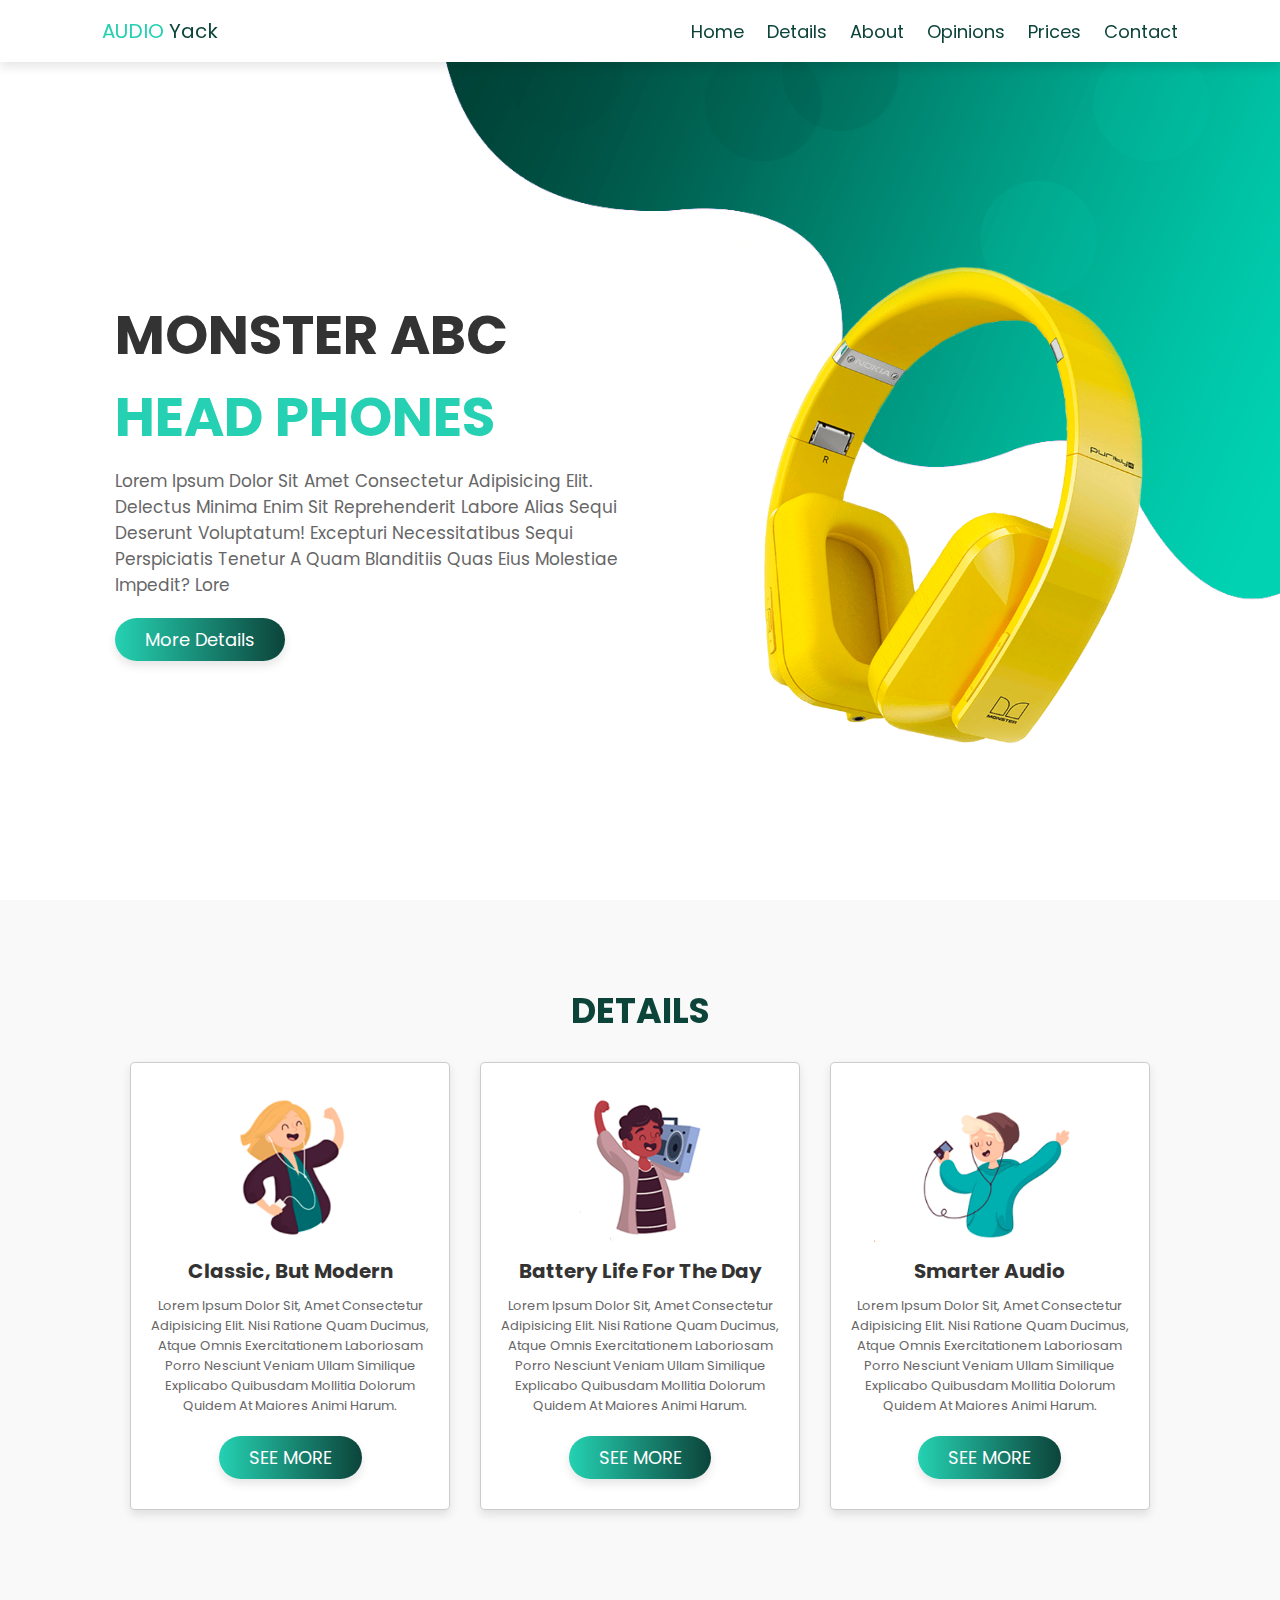
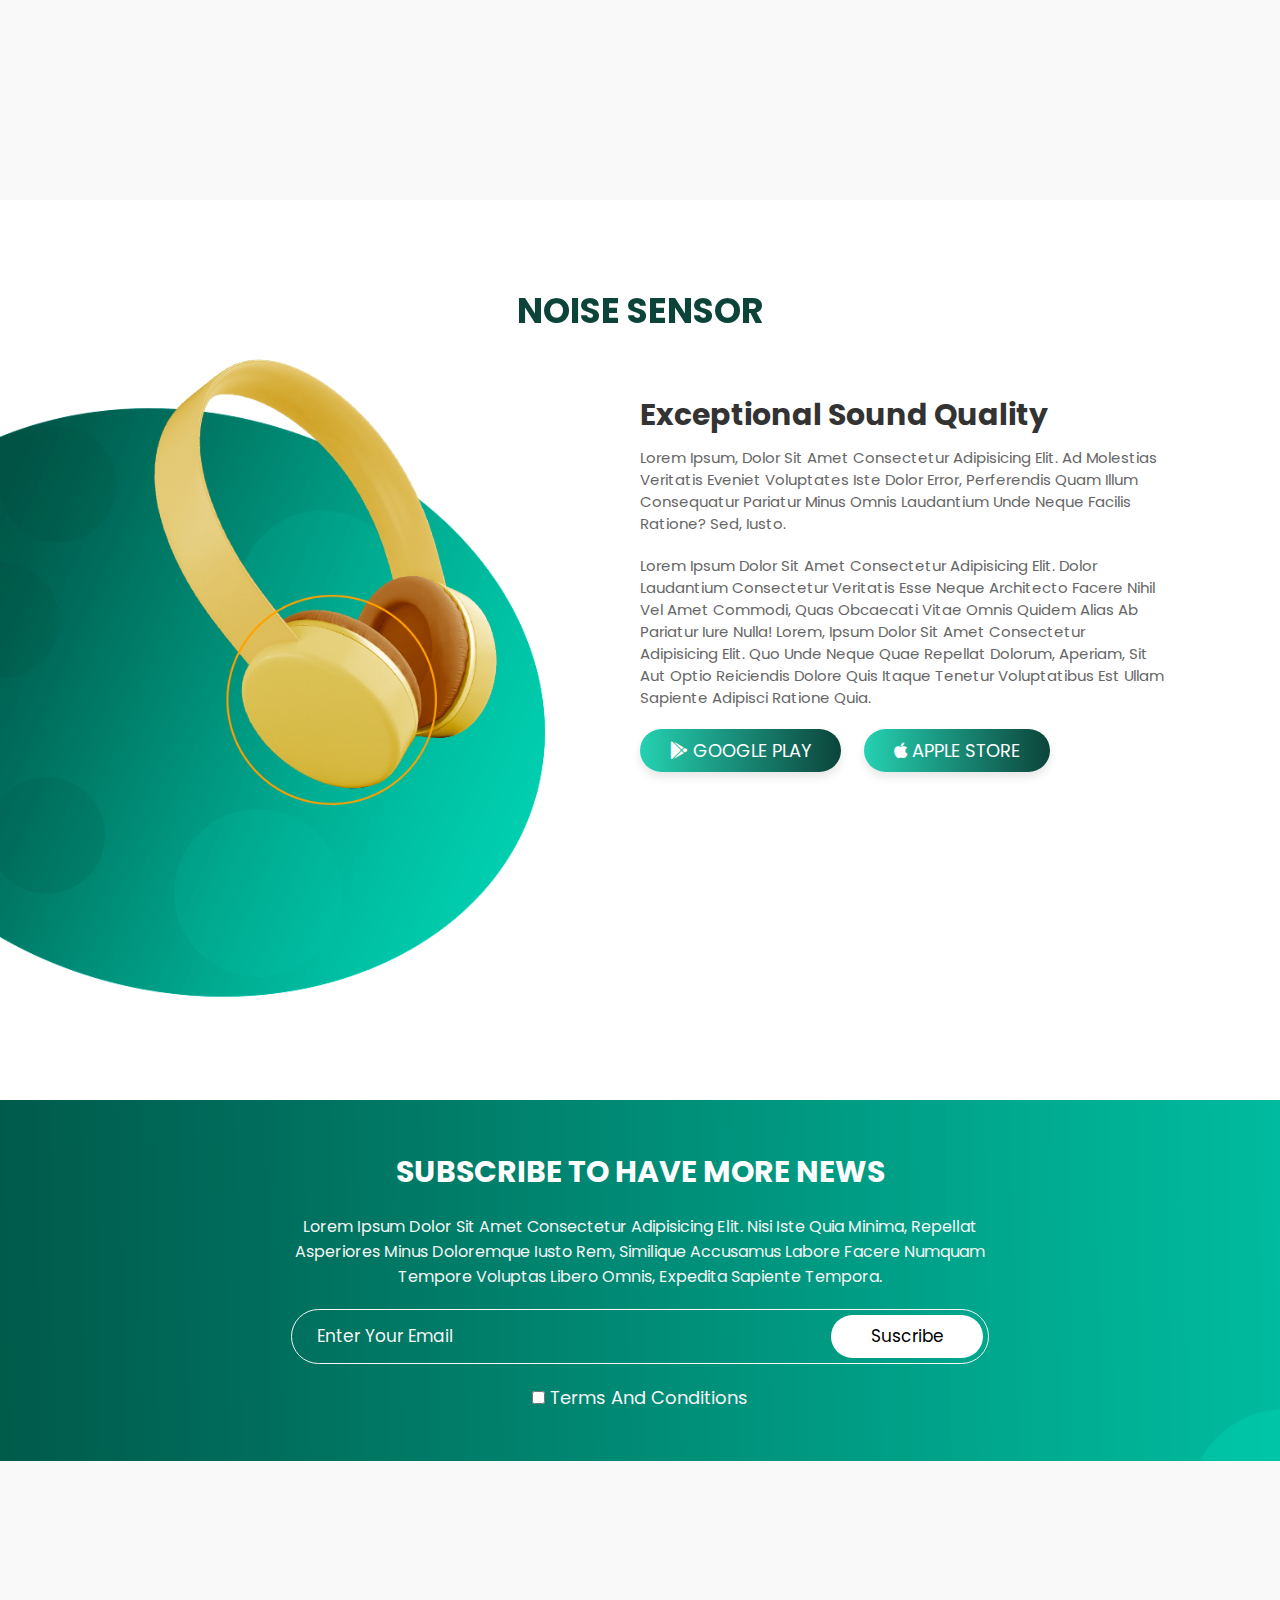
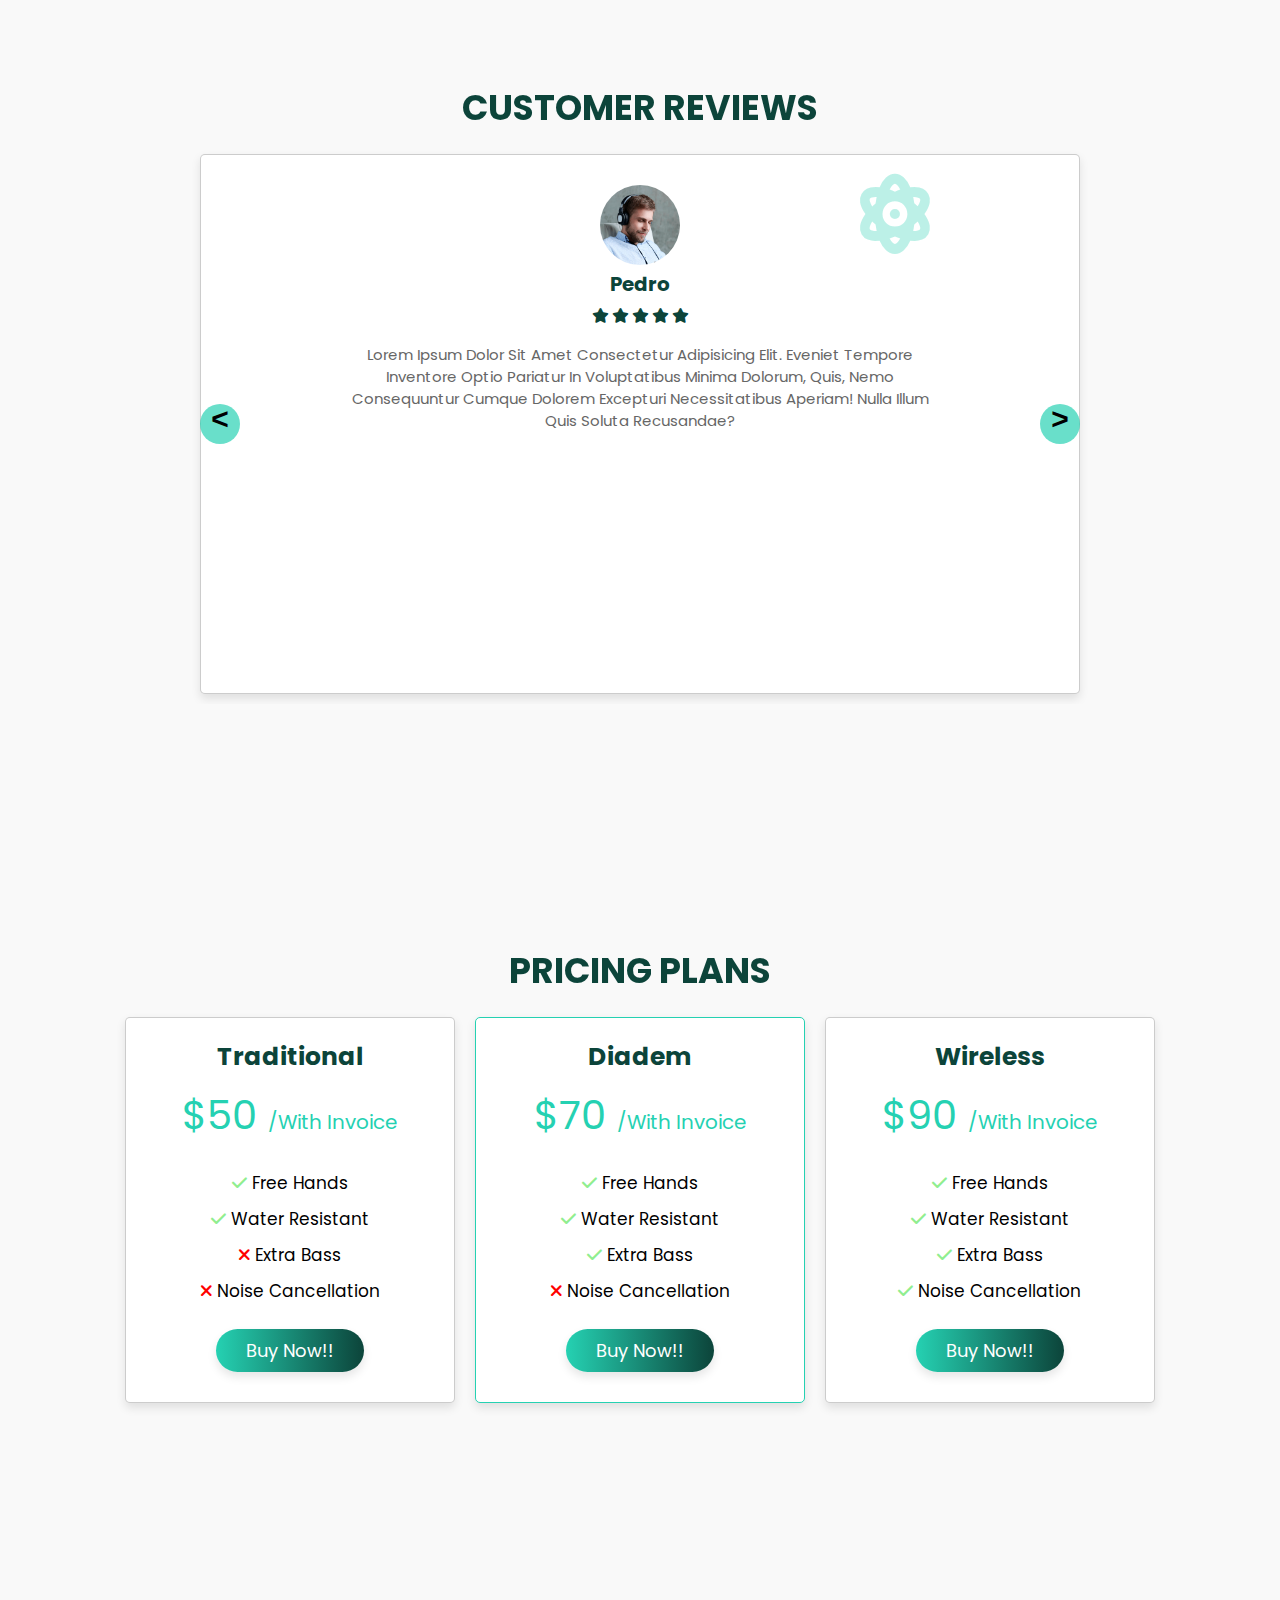
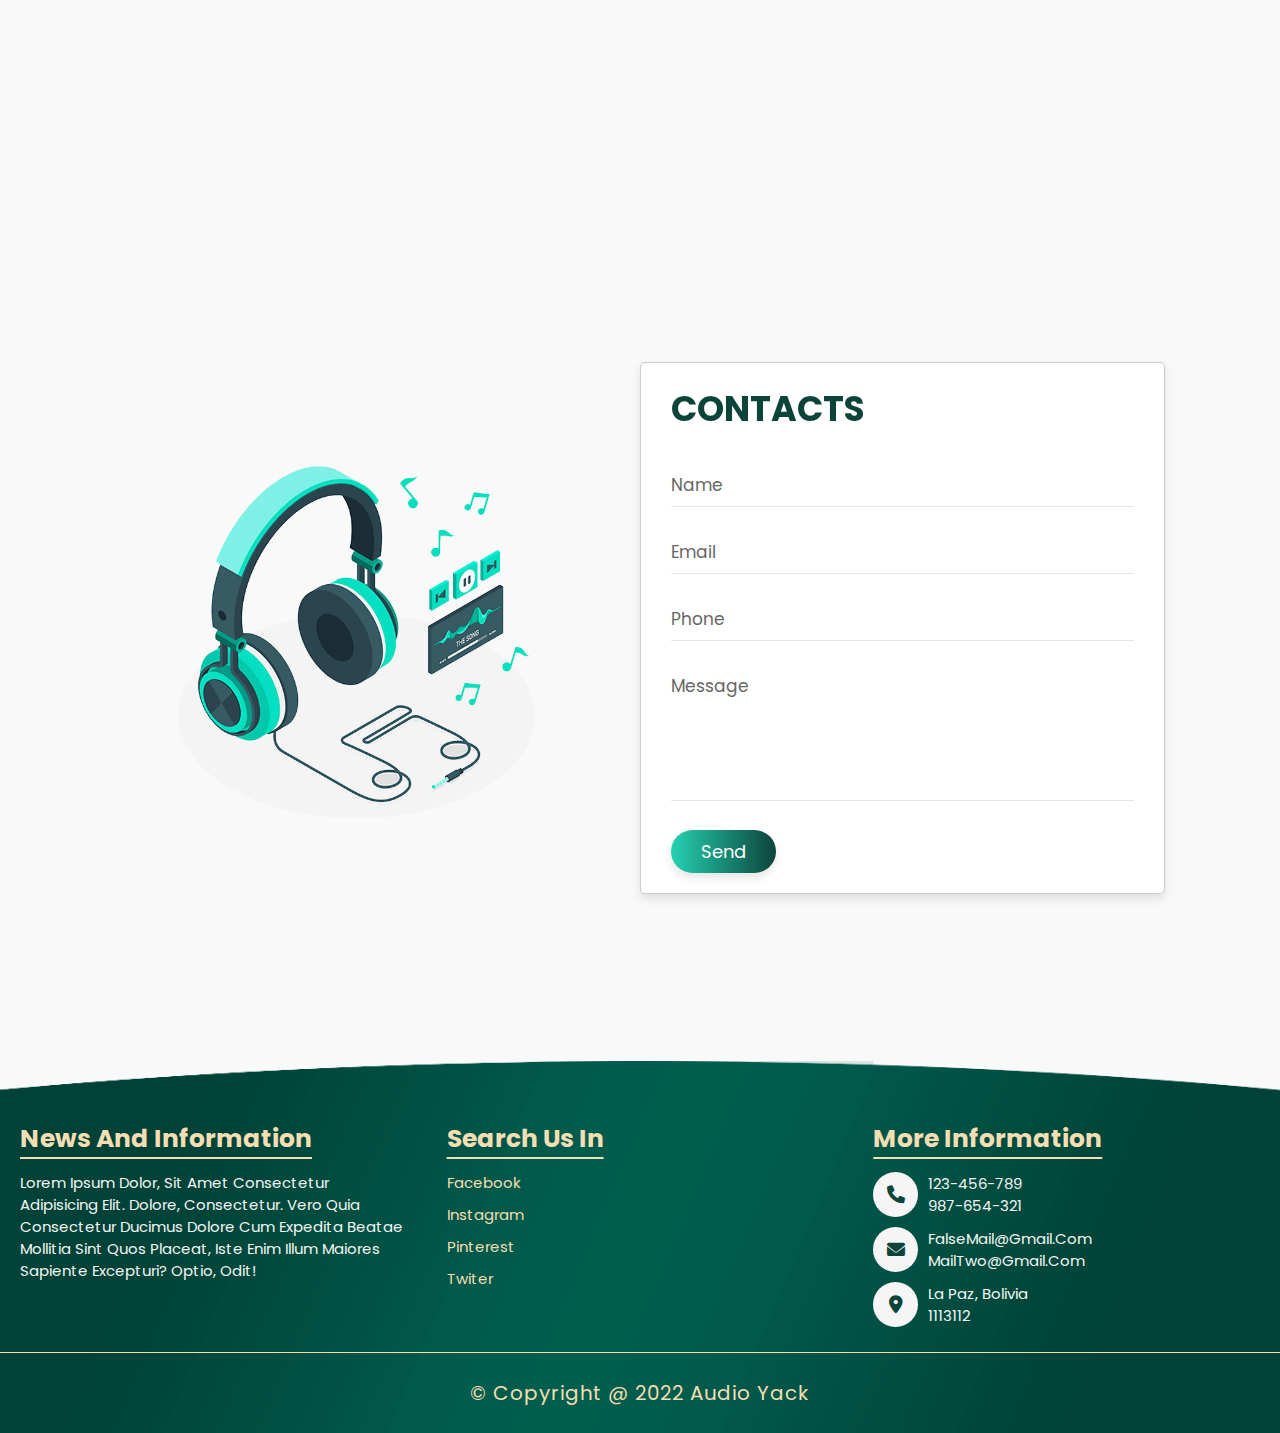
<file: index.html>
<!DOCTYPE html>
<html lang="en">

<head>
    <meta charset="UTF-8">
    <meta http-equiv="X-UA-Compatible" content="IE=edge">
    <meta name="viewport" content="width=device-width, initial-scale=1.0">
    <title>Audio Yack</title>
    <link rel="stylesheet" href="https://cdnjs.cloudflare.com/ajax/libs/font-awesome/6.0.0/css/all.min.css">
    <link rel="shortcut icon" href="/img/favicon.ico" type="image/x-icon">
    <link rel="stylesheet" href="index.css">
</head>

<body>
    <header>
        <a href="#" class="logo">
            <span>AUDIO </span>yack
        </a>
        <div id="toggle-menu" class="toggle-menu">
            <img id="img_menu" class="img_menu" src="./img/lista.png" alt="">
        </div>
        <div class="content_menu" id="content_menu">
            <nav class="navbar">
                <a href="#inicio">Home</a>
                <a href="#detalles">Details</a>
                <a href="#acerca_de">About</a>
                <a href="#opiniones">Opinions</a>
                <a href="#precios">Prices</a>
                <a href="#contactos">Contact</a>
            </nav>
        </div>
    </header>
    <main>
        <div class="cont__body">
            <section class="inicio" id="inicio">
                <div class="content">
                    <h3>MONSTER ABC <span>head phones</span></h3>
                    <p>Lorem ipsum dolor sit amet consectetur adipisicing elit. Delectus minima enim sit reprehenderit
                        labore
                        alias sequi deserunt voluptatum! Excepturi necessitatibus sequi perspiciatis tenetur a quam
                        blanditiis
                        quas eius molestiae impedit? lore</p>
                    <a href="#detalles" class="btn">More details</a>
                </div>
                <div class="image">
                    <img src="img/audifono.png" alt="">
                </div>
            </section>
            <section class="detalles" id="detalles">
                <h1 class="heading">DETAILS</h1>
                <div class="caja-contenedor">
                    <div class="caja">
                        <img src="/img/icono1.png" alt="">
                        <h3>Classic, but modern</h3>
                        <p>Lorem ipsum dolor sit, amet consectetur adipisicing elit. Nisi ratione quam ducimus, atque
                            omnis
                            exercitationem laboriosam porro nesciunt veniam ullam similique explicabo quibusdam mollitia
                            dolorum
                            quidem at maiores animi harum.</p>
                        <a href="#acerca_de" class="btn">SEE MORE</a>
                    </div>
                    <div class="caja">
                        <img src="/img/icono2.png" alt="">
                        <h3>Battery life for the day</h3>
                        <p>Lorem ipsum dolor sit, amet consectetur adipisicing elit. Nisi ratione quam ducimus, atque
                            omnis
                            exercitationem laboriosam porro nesciunt veniam ullam similique explicabo quibusdam mollitia
                            dolorum
                            quidem at maiores animi harum.</p>
                        <a href="#acerca_de" class="btn">SEE MORE</a>
                    </div>
                    <div class="caja">
                        <img src="/img/icono3.png" alt="">
                        <h3>Smarter audio</h3>
                        <p>Lorem ipsum dolor sit, amet consectetur adipisicing elit. Nisi ratione quam ducimus, atque
                            omnis
                            exercitationem laboriosam porro nesciunt veniam ullam similique explicabo quibusdam mollitia
                            dolorum
                            quidem at maiores animi harum.</p>
                        <a href="#acerca_de" class="btn">SEE MORE</a>
                    </div>
                </div>
            </section>
            <section class="acerca_de" id="acerca_de">
                <h1 class="heading">Noise Sensor</h1>
                <div class="columna">
                    <div class="image">
                        <img src="/img/auriculares_2.png" alt="">
                    </div>
                    <div class="content">
                        <h3>Exceptional sound quality</h3>
                        <p>Lorem ipsum, dolor sit amet consectetur adipisicing elit. Ad molestias veritatis eveniet
                            voluptates
                            iste dolor error, perferendis quam illum consequatur pariatur minus omnis laudantium unde
                            neque
                            facilis ratione? Sed, iusto.</p>
                        <p>Lorem ipsum dolor sit amet consectetur adipisicing elit. Dolor laudantium consectetur
                            veritatis
                            esse
                            neque architecto facere nihil vel amet commodi, quas obcaecati vitae omnis quidem alias ab
                            pariatur
                            iure nulla! Lorem, ipsum dolor sit amet consectetur adipisicing elit. Quo unde neque quae
                            repellat
                            dolorum, aperiam, sit aut optio reiciendis dolore quis itaque tenetur voluptatibus est ullam
                            sapiente adipisci ratione quia.</p>
                        <div class="bottons">
                            <a href="#acerca_de" class="btn"><i class="fa-brands fa-google-play"></i> GOOGLE PLAY</a>
                            <a href="#acerca_de" class="btn"><i class="fa-brands fa-apple"></i> APPLE STORE</a>
                        </div>
                    </div>
                </div>
            </section>
            <div class="suscribete">
                <h3>SUBSCRIBE TO HAVE MORE NEWS</h3>
                <p>Lorem ipsum dolor sit amet consectetur adipisicing elit. Nisi iste quia minima, repellat asperiores
                    minus
                    doloremque iusto rem, similique accusamus labore facere numquam tempore voluptas libero omnis,
                    expedita
                    sapiente tempora.</p>
                <form action="" id="formI">
                    <input type="email" placeholder="enter your email">
                    <input type="submit" id="suscribe" value="suscribe">
                </form>
                <label>
                    <input type="checkbox" id="activador">
                    Terms and Conditions
                </label>
            </div>
            <section class="opiniones" id="opiniones">
                <h1 class="heading">Customer Reviews</h1>
                <div class="caja-contenedor">
                    <div class="container-slider">
                        <div class="slider" id="slider">
                            <div class="slider__section">
                                <div class="caja__slider">
                                    <div class="user">
                                        <i class="fa-solid fa-atom"></i>
                                        <img src="/img/user_1.png" alt="">
                                        <h3>Pedro</h3>
                                        <div class="stars">
                                            <i class="fa-solid fa-star"></i>
                                            <i class="fa-solid fa-star"></i>
                                            <i class="fa-solid fa-star"></i>
                                            <i class="fa-solid fa-star"></i>
                                            <i class="fa-solid fa-star"></i>
                                        </div>
                                        <div class="comentarios">
                                            Lorem ipsum dolor sit amet consectetur adipisicing elit. Eveniet tempore
                                            inventore
                                            optio
                                            pariatur in voluptatibus minima dolorum, quis, nemo consequuntur cumque
                                            dolorem
                                            excepturi
                                            necessitatibus aperiam! Nulla illum quis soluta recusandae?
                                        </div>
                                    </div>
                                </div>
                            </div>
                            <div class="slider__section">
                                <div class="caja__slider">
                                    <div class="user">
                                        <i class="fa-solid fa-atom"></i>
                                        <img src="/img/user_2.png" alt="">
                                        <h3>María</h3>
                                        <div class="stars">
                                            <i class="fa-solid fa-star"></i>
                                            <i class="far fa-star"></i>
                                            <i class="far fa-star"></i>
                                            <i class="far fa-star"></i>
                                            <i class="far fa-star"></i>
                                        </div>
                                        <div class="comentarios">
                                            Lorem ipsum dolor sit amet consectetur adipisicing elit. Eveniet tempore
                                            inventore
                                            optio
                                            pariatur in voluptatibus minima dolorum, quis, nemo consequuntur cumque
                                            dolorem
                                            excepturi
                                            necessitatibus aperiam! Nulla illum quis soluta recusandae?
                                        </div>
                                    </div>
                                </div>
                            </div>
                            <div class="slider__section">
                                <div class="caja__slider">
                                    <div class="user">
                                        <i class="fa-solid fa-atom"></i>
                                        <img src="/img/user_3.png" alt="">
                                        <h3>David</h3>
                                        <div class="stars">
                                            <i class="fa-solid fa-star"></i>
                                            <i class="fa-solid fa-star"></i>
                                            <i class="fa-solid fa-star"></i>
                                            <i class="far fa-star"></i>
                                            <i class="far fa-star"></i>
                                        </div>
                                        <div class="comentarios">
                                            Lorem ipsum dolor sit amet consectetur adipisicing elit. Eveniet tempore
                                            inventore
                                            optio
                                            pariatur in voluptatibus minima dolorum, quis, nemo consequuntur cumque
                                            dolorem
                                            excepturi
                                            necessitatibus aperiam! Nulla illum quis soluta recusandae?
                                        </div>
                                    </div>
                                </div>
                            </div>
                            <div class="slider__section">
                                <div class="caja__slider">
                                    <div class="user">
                                        <i class="fa-solid fa-atom"></i>
                                        <img src="/img/user_5.jpg" alt="">
                                        <h3>Melanie</h3>
                                        <div class="stars">
                                            <i class="fa-solid fa-star"></i>
                                            <i class="fa-solid fa-star"></i>
                                            <i class="fa-solid fa-star"></i>
                                            <i class="far fa-star"></i>
                                            <i class="far fa-star"></i>
                                        </div>
                                        <div class="comentarios">
                                            Lorem ipsum dolor sit amet consectetur adipisicing elit. Eveniet tempore
                                            inventore
                                            optio
                                            pariatur in voluptatibus minima dolorum, quis, nemo consequuntur cumque
                                            dolorem
                                            excepturi
                                            necessitatibus aperiam! Nulla illum quis soluta recusandae?
                                        </div>
                                    </div>
                                </div>
                            </div>
                            <div class="slider__section">
                                <div class="caja__slider">
                                    <div class="user">
                                        <i class="fa-solid fa-atom"></i>
                                        <img src="/img/user_4.jpg" alt="">
                                        <h3>Juan</h3>
                                        <div class="stars">
                                            <i class="fa-solid fa-star"></i>
                                            <i class="fa-solid fa-star"></i>
                                            <i class="fa-solid fa-star"></i>
                                            <i class="fa-solid fa-star"></i>
                                            <i class="far fa-star"></i>
                                        </div>
                                        <div class="comentarios">
                                            Lorem ipsum dolor sit amet consectetur adipisicing elit. Eveniet tempore
                                            inventore
                                            optio
                                            pariatur in voluptatibus minima dolorum, quis, nemo consequuntur cumque
                                            dolorem
                                            excepturi
                                            necessitatibus aperiam! Nulla illum quis soluta recusandae?
                                        </div>
                                    </div>
                                </div>
                            </div>
                            <div class="slider__section">
                                <div class="caja__slider">
                                    <div class="user">
                                        <i class="fa-solid fa-atom"></i>
                                        <img src="/img/user_6.jpg" alt="">
                                        <h3>Sylvia</h3>
                                        <div class="stars">
                                            <i class="fa-solid fa-star"></i>
                                            <i class="fa-solid fa-star"></i>
                                            <i class="fa-solid fa-star"></i>
                                            <i class="fa-solid fa-star"></i>
                                            <i class="fa-solid fa-star"></i>
                                        </div>
                                        <div class="comentarios">
                                            Lorem ipsum dolor sit amet consectetur adipisicing elit. Eveniet tempore
                                            inventore
                                            optio
                                            pariatur in voluptatibus minima dolorum, quis, nemo consequuntur cumque
                                            dolorem
                                            excepturi
                                            necessitatibus aperiam! Nulla illum quis soluta recusandae?
                                        </div>
                                    </div>
                                </div>
                            </div>
                        </div>
                        <div class="slider__btn slider__btn--right" id="btn--right">&#62</div>
                        <div class="slider__btn slider__btn--left" id="btn--left">&#60</div>
                    </div>
                </div>
            </section>
            <section class="precios" id="precios">
                <h1 class="heading">Pricing Plans</h1>
                <div class="caja-contenedor">
                    <div class="caja">
                        <h3 class="titulo">Traditional</h3>
                        <div class="tipos">$50 <span>/with invoice</span></div>
                        <ul>
                            <li><i class="fa-solid fa-check"></i> Free Hands</li>
                            <li><i class="fa-solid fa-check"></i> Water Resistant</li>
                            <li><i class="fas fa-times"></i> Extra bass</li>
                            <li><i class="fas fa-times"></i> Noise Cancellation</li>
                        </ul>
                        <a href="#" class="btn">Buy Now!!</a>
                    </div>
                    <div class="caja">
                        <h3 class="titulo">Diadem</h3>
                        <div class="tipos">$70 <span>/with invoice</span></div>
                        <ul>
                            <li><i class="fa-solid fa-check"></i> Free Hands</li>
                            <li><i class="fa-solid fa-check"></i> Water Resistant</li>
                            <li><i class="fa-solid fa-check"></i> Extra bass</li>
                            <li><i class="fas fa-times"></i> Noise Cancellation</li>
                        </ul>
                        <a href="#" class="btn">Buy Now!!</a>
                    </div>
                    <div class="caja">
                        <h3 class="titulo">wireless</h3>
                        <div class="tipos">$90 <span>/with invoice</span></div>
                        <ul>
                            <li><i class="fa-solid fa-check"></i> Free Hands</li>
                            <li><i class="fa-solid fa-check"></i> Water Resistant</li>
                            <li><i class="fa-solid fa-check"></i> Extra bass</li>
                            <li><i class="fa-solid fa-check"></i> Noise Cancellation</li>
                        </ul>
                        <a href="#" class="btn">Buy Now!!</a>
                    </div>
                </div>
            </section>
            <section class="contactos" id="contactos">
                <div class="image">
                    <img src="/img/form_img.png" alt="">
                </div>
                <form action="">
                    <h1 class="heading">Contacts</h1>
                    <div class="inputcaja">
                        <input type="text" required>
                        <label for="">Name</label>
                    </div>
                    <div class="inputcaja">
                        <input type="email" required>
                        <label for="">Email</label>
                    </div>
                    <div class="inputcaja">
                        <input type="tel" required>
                        <label for="">Phone</label>
                    </div>
                    <div class="inputcaja">
                        <textarea required name="" id="" cols="30" rows="10"></textarea>
                        <label for="">Message</label>
                    </div>
                    <input type="submit" class="btn" value="Send" id="btn_send">
                </form>
            </section>
            <div class="footer">
                <div class="caja-contenedor">
                    <div class="caja">
                        <h3>news and information</h3>
                        <p>Lorem ipsum dolor, sit amet consectetur adipisicing elit. Dolore, consectetur. Vero quia
                            consectetur
                            ducimus dolore cum expedita beatae mollitia sint quos placeat, iste enim illum maiores
                            sapiente
                            excepturi? Optio, odit!</p>
                    </div>
                    <div class="caja">
                        <h3>Search us in</h3>
                        <a href="#">Facebook</a>
                        <a href="#">Instagram</a>
                        <a href="#">Pinterest</a>
                        <a href="#">Twiter</a>
                    </div>
                    <div class="caja">
                        <h3>More information</h3>
                        <div class="info">
                            <i class="fas fa-phone"></i>
                            <p>123-456-789 <br>987-654-321</p>
                        </div>
                        <div class="info">
                            <i class="fas fa-envelope"></i>
                            <p>falseMail@gmail.com <br>mailTwo@gmail.com</p>
                        </div>
                        <div class="info">
                            <i class="fa-solid fa-location-dot"></i>
                            <p>La Paz, Bolivia <br>1113112</p>
                        </div>
                    </div>
                </div>
                <h1 class="creditos">
                    &copy copyright @ 2022 Audio Yack
                </h1>
            </div>
        </div>
    </main>
    <script src="/index.js"></script>
</body>

</html>
</file>
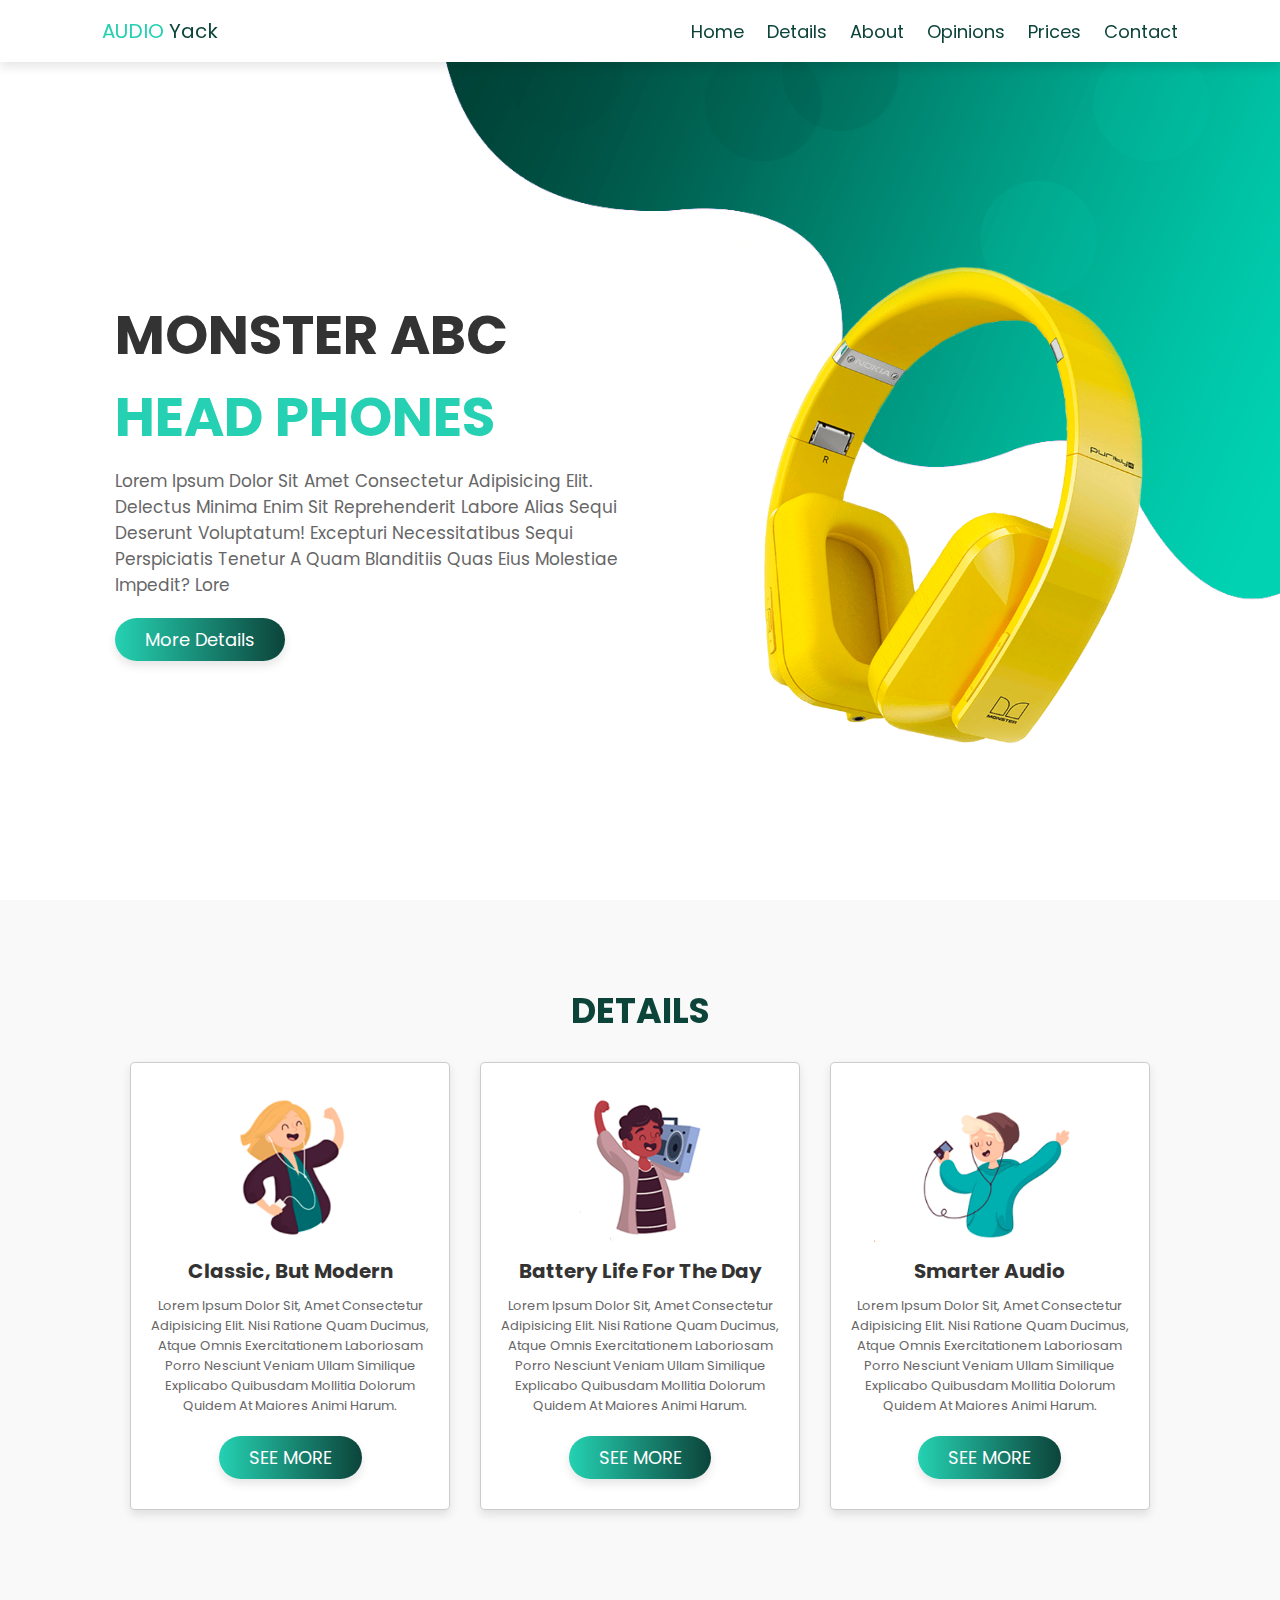
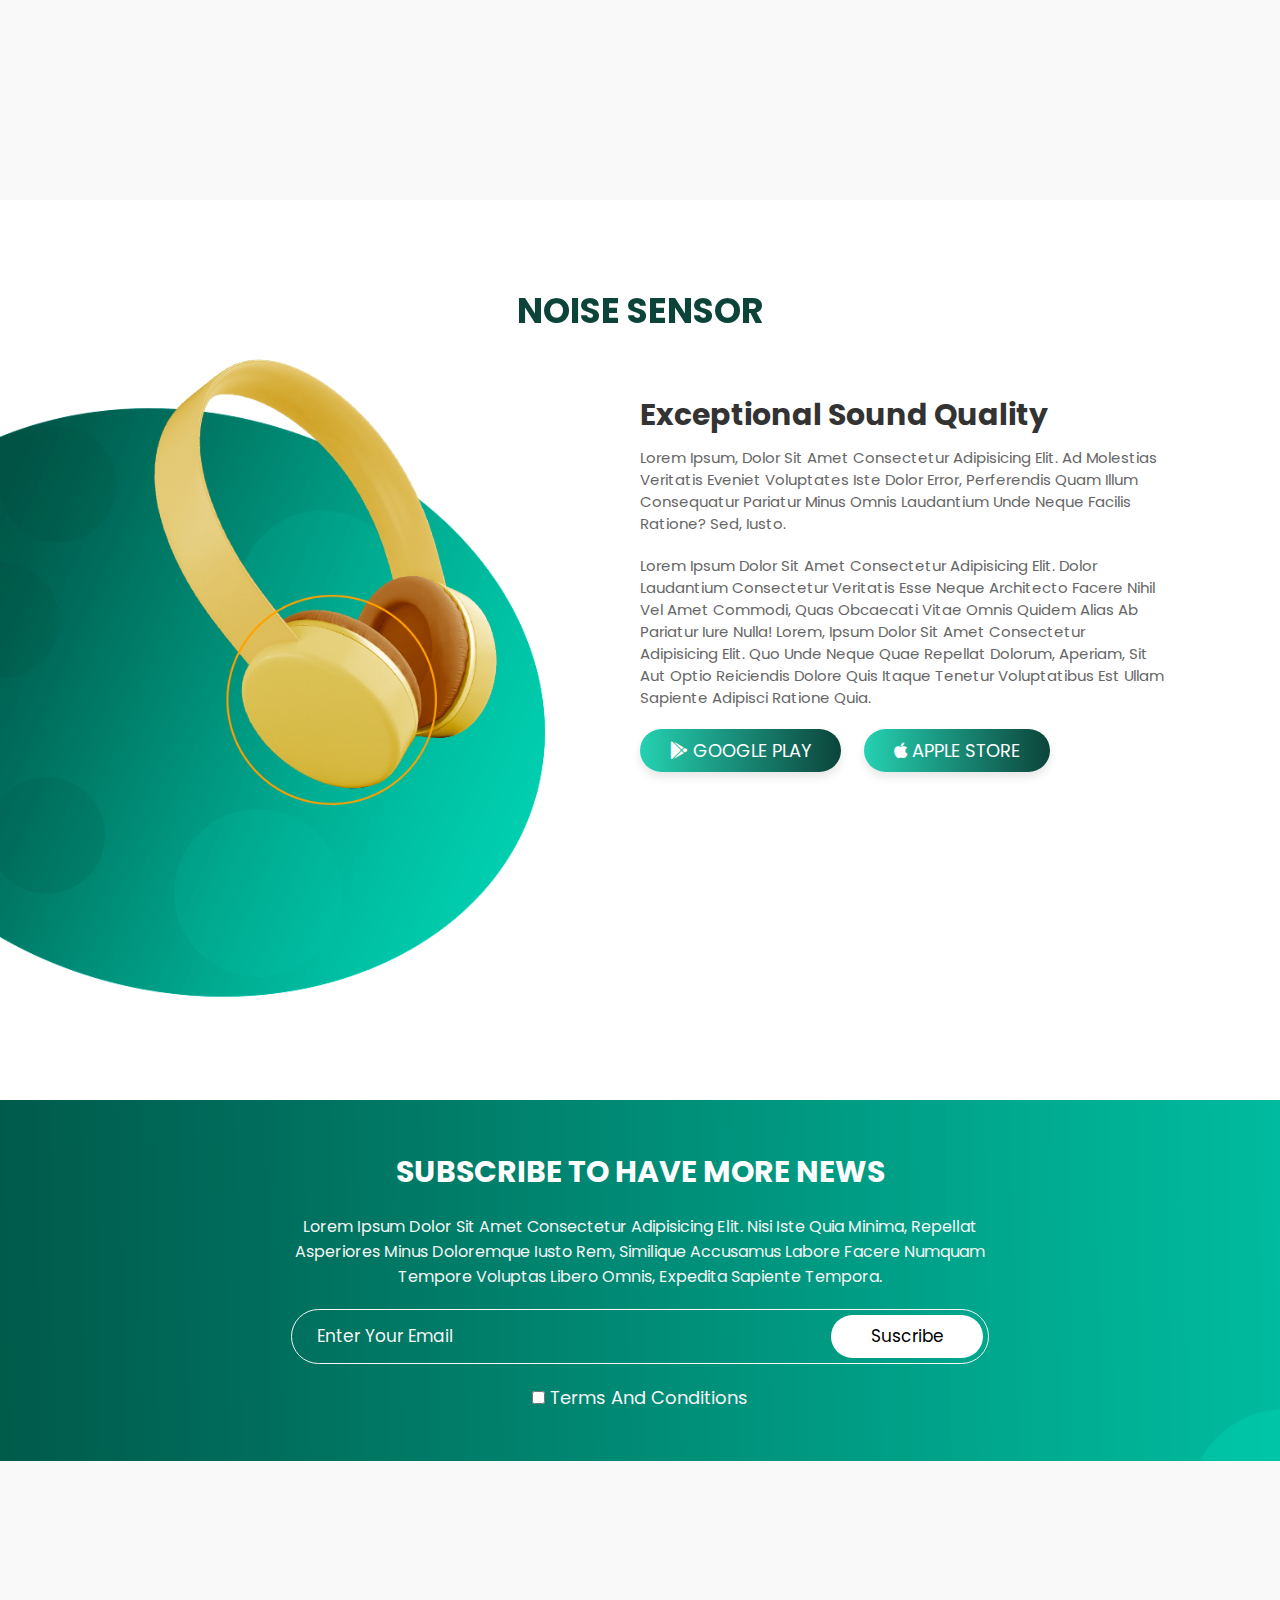
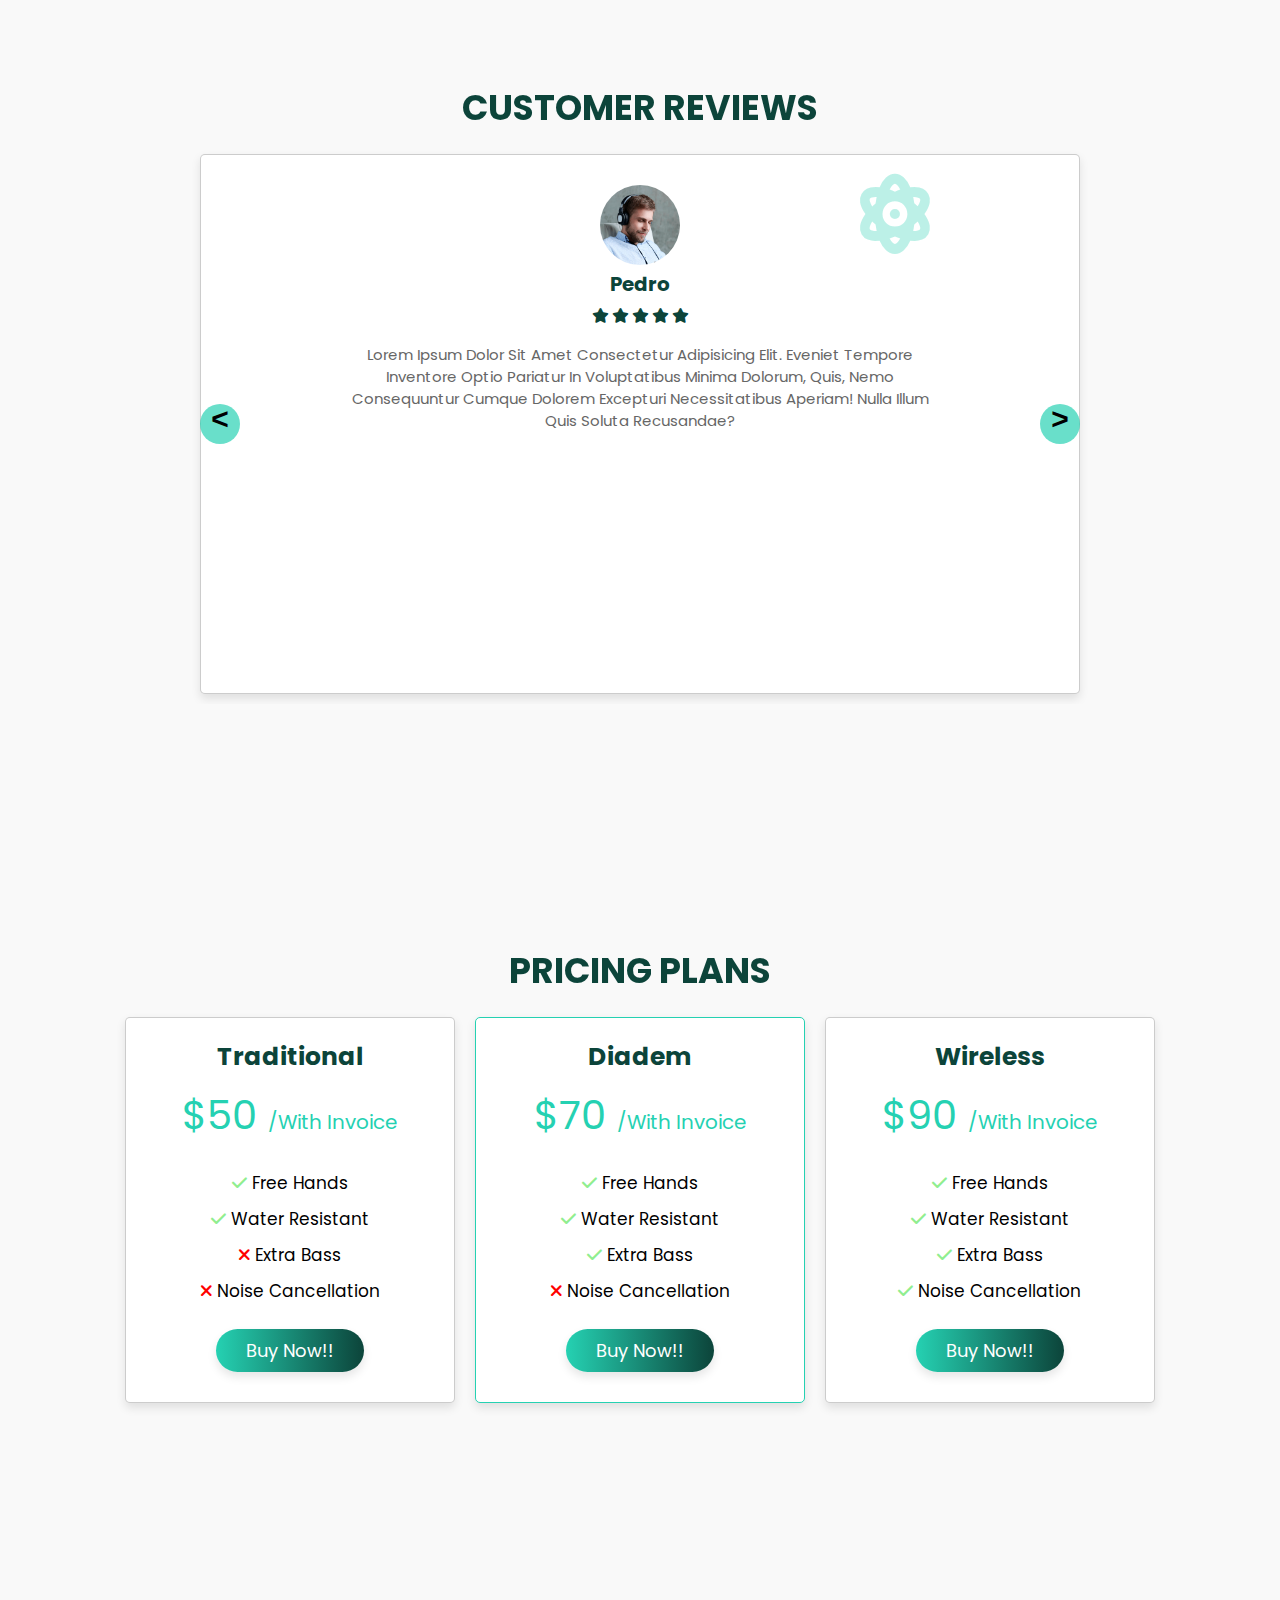
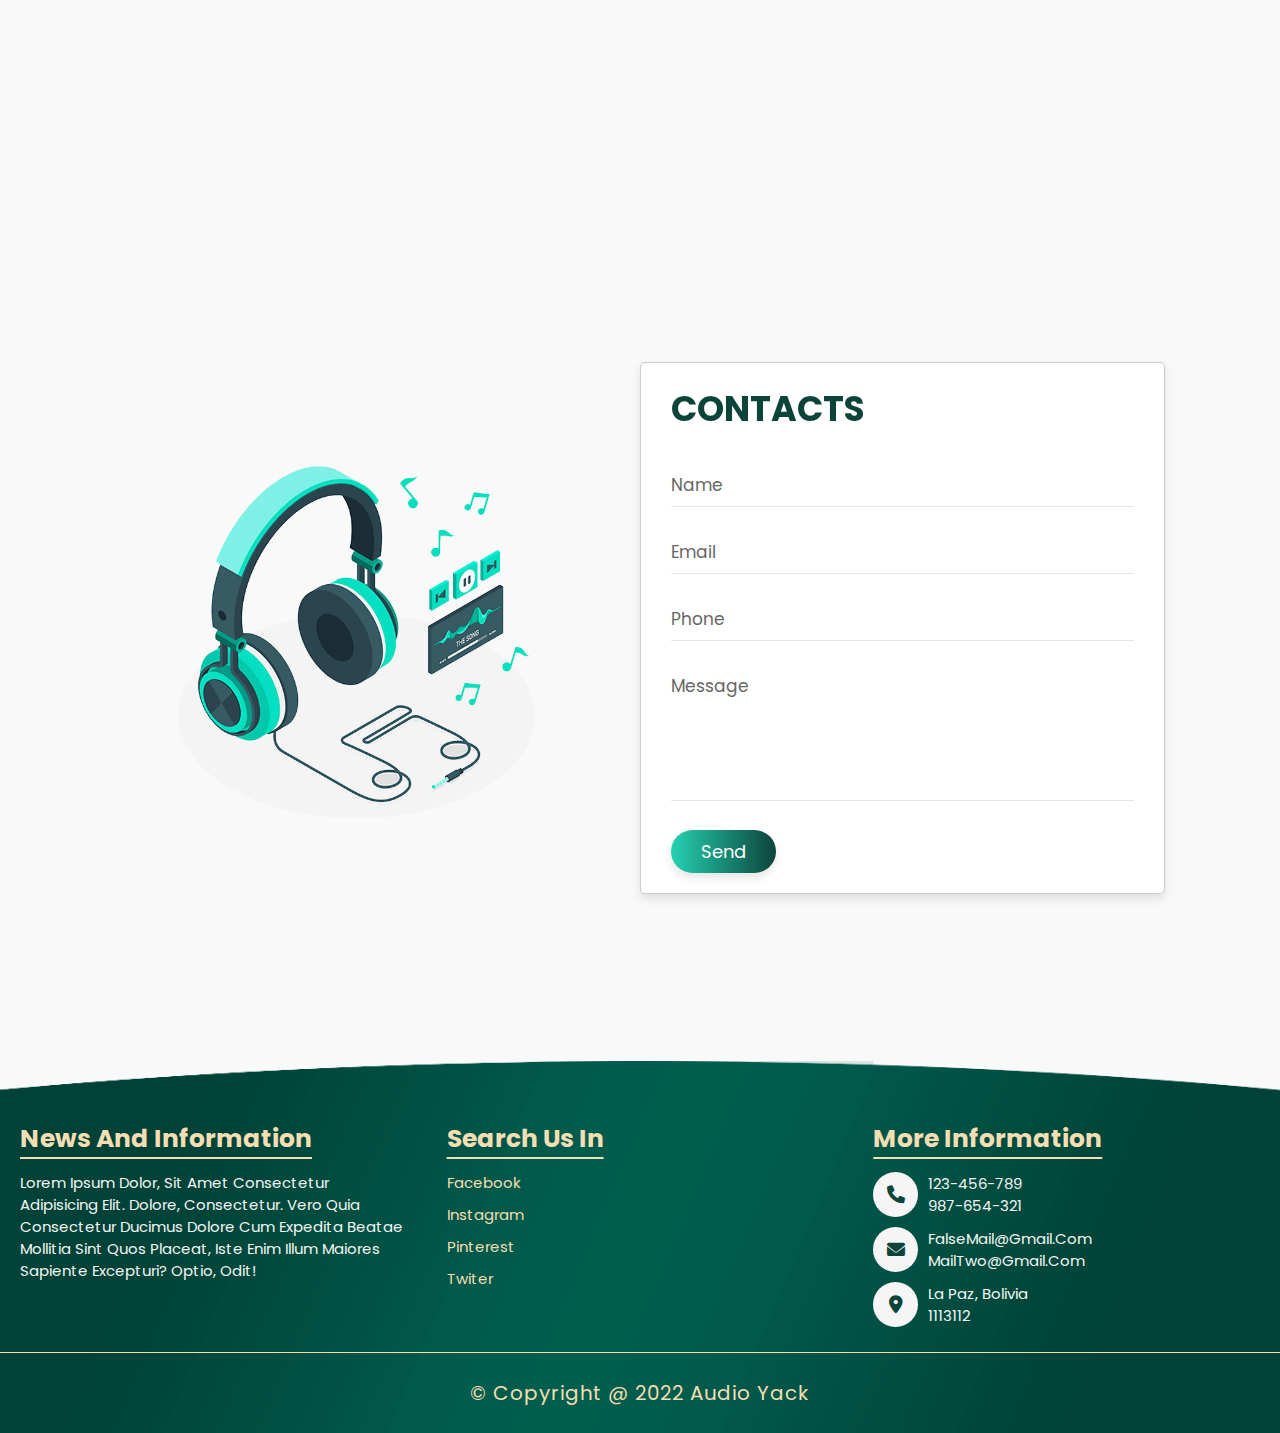
<file: docs/index.html>
<!DOCTYPE html>
<html lang="en">

<head>
    <meta charset="UTF-8">
    <meta http-equiv="X-UA-Compatible" content="IE=edge">
    <meta name="viewport" content="width=device-width, initial-scale=1.0">
    <title>Audio Yack</title>
    <link rel="stylesheet" href="https://cdnjs.cloudflare.com/ajax/libs/font-awesome/6.0.0/css/all.min.css">
    <link rel="shortcut icon" href="img/favicon.ico" type="image/x-icon">
    <link rel="stylesheet" href="index.css">
</head>

<body>
    <header>
        <a href="#" class="logo">
            <span>AUDIO </span>yack
        </a>
        <div id="toggle-menu" class="toggle-menu">
            <img id="img_menu" class="img_menu" src="img/lista.png" alt="">
        </div>
        <div class="content_menu" id="content_menu">
            <nav class="navbar">
                <a href="#inicio">Home</a>
                <a href="#detalles">Details</a>
                <a href="#acerca_de">About</a>
                <a href="#opiniones">Opinions</a>
                <a href="#precios">Prices</a>
                <a href="#contactos">Contact</a>
            </nav>
        </div>
    </header>
    <main>
        <div class="cont__body">
            <section class="inicio" id="inicio">
                <div class="content">
                    <h3>MONSTER ABC <span>head phones</span></h3>
                    <p>Lorem ipsum dolor sit amet consectetur adipisicing elit. Delectus minima enim sit reprehenderit
                        labore
                        alias sequi deserunt voluptatum! Excepturi necessitatibus sequi perspiciatis tenetur a quam
                        blanditiis
                        quas eius molestiae impedit? lore</p>
                    <a href="#detalles" class="btn">More details</a>
                </div>
                <div class="image">
                    <img src="img/audifono.png" alt="">
                </div>
            </section>
            <section class="detalles" id="detalles">
                <h1 class="heading">DETAILS</h1>
                <div class="caja-contenedor">
                    <div class="caja">
                        <img src="img/icono1.png" alt="">
                        <h3>Classic, but modern</h3>
                        <p>Lorem ipsum dolor sit, amet consectetur adipisicing elit. Nisi ratione quam ducimus, atque
                            omnis
                            exercitationem laboriosam porro nesciunt veniam ullam similique explicabo quibusdam mollitia
                            dolorum
                            quidem at maiores animi harum.</p>
                        <a href="#acerca_de" class="btn">SEE MORE</a>
                    </div>
                    <div class="caja">
                        <img src="img/icono2.png" alt="">
                        <h3>Battery life for the day</h3>
                        <p>Lorem ipsum dolor sit, amet consectetur adipisicing elit. Nisi ratione quam ducimus, atque
                            omnis
                            exercitationem laboriosam porro nesciunt veniam ullam similique explicabo quibusdam mollitia
                            dolorum
                            quidem at maiores animi harum.</p>
                        <a href="#acerca_de" class="btn">SEE MORE</a>
                    </div>
                    <div class="caja">
                        <img src="img/icono3.png" alt="">
                        <h3>Smarter audio</h3>
                        <p>Lorem ipsum dolor sit, amet consectetur adipisicing elit. Nisi ratione quam ducimus, atque
                            omnis
                            exercitationem laboriosam porro nesciunt veniam ullam similique explicabo quibusdam mollitia
                            dolorum
                            quidem at maiores animi harum.</p>
                        <a href="#acerca_de" class="btn">SEE MORE</a>
                    </div>
                </div>
            </section>
            <section class="acerca_de" id="acerca_de">
                <h1 class="heading">Noise Sensor</h1>
                <div class="columna">
                    <div class="image">
                        <img src="img/auriculares_2.png" alt="">
                    </div>
                    <div class="content">
                        <h3>Exceptional sound quality</h3>
                        <p>Lorem ipsum, dolor sit amet consectetur adipisicing elit. Ad molestias veritatis eveniet
                            voluptates
                            iste dolor error, perferendis quam illum consequatur pariatur minus omnis laudantium unde
                            neque
                            facilis ratione? Sed, iusto.</p>
                        <p>Lorem ipsum dolor sit amet consectetur adipisicing elit. Dolor laudantium consectetur
                            veritatis
                            esse
                            neque architecto facere nihil vel amet commodi, quas obcaecati vitae omnis quidem alias ab
                            pariatur
                            iure nulla! Lorem, ipsum dolor sit amet consectetur adipisicing elit. Quo unde neque quae
                            repellat
                            dolorum, aperiam, sit aut optio reiciendis dolore quis itaque tenetur voluptatibus est ullam
                            sapiente adipisci ratione quia.</p>
                        <div class="bottons">
                            <a href="#acerca_de" class="btn"><i class="fa-brands fa-google-play"></i> GOOGLE PLAY</a>
                            <a href="#acerca_de" class="btn"><i class="fa-brands fa-apple"></i> APPLE STORE</a>
                        </div>
                    </div>
                </div>
            </section>
            <div class="suscribete">
                <h3>SUBSCRIBE TO HAVE MORE NEWS</h3>
                <p>Lorem ipsum dolor sit amet consectetur adipisicing elit. Nisi iste quia minima, repellat asperiores
                    minus
                    doloremque iusto rem, similique accusamus labore facere numquam tempore voluptas libero omnis,
                    expedita
                    sapiente tempora.</p>
                <form action="" id="formI">
                    <input type="email" placeholder="enter your email">
                    <input type="submit" id="suscribe" value="suscribe">
                </form>
                <label>
                    <input type="checkbox" id="activador">
                    Terms and Conditions
                </label>
            </div>
            <section class="opiniones" id="opiniones">
                <h1 class="heading">Customer Reviews</h1>
                <div class="caja-contenedor">
                    <div class="container-slider">
                        <div class="slider" id="slider">
                            <div class="slider__section">
                                <div class="caja__slider">
                                    <div class="user">
                                        <i class="fa-solid fa-atom"></i>
                                        <img src="img/user_1.png" alt="">
                                        <h3>Pedro</h3>
                                        <div class="stars">
                                            <i class="fa-solid fa-star"></i>
                                            <i class="fa-solid fa-star"></i>
                                            <i class="fa-solid fa-star"></i>
                                            <i class="fa-solid fa-star"></i>
                                            <i class="fa-solid fa-star"></i>
                                        </div>
                                        <div class="comentarios">
                                            Lorem ipsum dolor sit amet consectetur adipisicing elit. Eveniet tempore
                                            inventore
                                            optio
                                            pariatur in voluptatibus minima dolorum, quis, nemo consequuntur cumque
                                            dolorem
                                            excepturi
                                            necessitatibus aperiam! Nulla illum quis soluta recusandae?
                                        </div>
                                    </div>
                                </div>
                            </div>
                            <div class="slider__section">
                                <div class="caja__slider">
                                    <div class="user">
                                        <i class="fa-solid fa-atom"></i>
                                        <img src="img/user_2.png" alt="">
                                        <h3>María</h3>
                                        <div class="stars">
                                            <i class="fa-solid fa-star"></i>
                                            <i class="far fa-star"></i>
                                            <i class="far fa-star"></i>
                                            <i class="far fa-star"></i>
                                            <i class="far fa-star"></i>
                                        </div>
                                        <div class="comentarios">
                                            Lorem ipsum dolor sit amet consectetur adipisicing elit. Eveniet tempore
                                            inventore
                                            optio
                                            pariatur in voluptatibus minima dolorum, quis, nemo consequuntur cumque
                                            dolorem
                                            excepturi
                                            necessitatibus aperiam! Nulla illum quis soluta recusandae?
                                        </div>
                                    </div>
                                </div>
                            </div>
                            <div class="slider__section">
                                <div class="caja__slider">
                                    <div class="user">
                                        <i class="fa-solid fa-atom"></i>
                                        <img src="img/user_3.png" alt="">
                                        <h3>David</h3>
                                        <div class="stars">
                                            <i class="fa-solid fa-star"></i>
                                            <i class="fa-solid fa-star"></i>
                                            <i class="fa-solid fa-star"></i>
                                            <i class="far fa-star"></i>
                                            <i class="far fa-star"></i>
                                        </div>
                                        <div class="comentarios">
                                            Lorem ipsum dolor sit amet consectetur adipisicing elit. Eveniet tempore
                                            inventore
                                            optio
                                            pariatur in voluptatibus minima dolorum, quis, nemo consequuntur cumque
                                            dolorem
                                            excepturi
                                            necessitatibus aperiam! Nulla illum quis soluta recusandae?
                                        </div>
                                    </div>
                                </div>
                            </div>
                            <div class="slider__section">
                                <div class="caja__slider">
                                    <div class="user">
                                        <i class="fa-solid fa-atom"></i>
                                        <img src="img/user_5.jpg" alt="">
                                        <h3>Melanie</h3>
                                        <div class="stars">
                                            <i class="fa-solid fa-star"></i>
                                            <i class="fa-solid fa-star"></i>
                                            <i class="fa-solid fa-star"></i>
                                            <i class="far fa-star"></i>
                                            <i class="far fa-star"></i>
                                        </div>
                                        <div class="comentarios">
                                            Lorem ipsum dolor sit amet consectetur adipisicing elit. Eveniet tempore
                                            inventore
                                            optio
                                            pariatur in voluptatibus minima dolorum, quis, nemo consequuntur cumque
                                            dolorem
                                            excepturi
                                            necessitatibus aperiam! Nulla illum quis soluta recusandae?
                                        </div>
                                    </div>
                                </div>
                            </div>
                            <div class="slider__section">
                                <div class="caja__slider">
                                    <div class="user">
                                        <i class="fa-solid fa-atom"></i>
                                        <img src="img/user_4.jpg" alt="">
                                        <h3>Juan</h3>
                                        <div class="stars">
                                            <i class="fa-solid fa-star"></i>
                                            <i class="fa-solid fa-star"></i>
                                            <i class="fa-solid fa-star"></i>
                                            <i class="fa-solid fa-star"></i>
                                            <i class="far fa-star"></i>
                                        </div>
                                        <div class="comentarios">
                                            Lorem ipsum dolor sit amet consectetur adipisicing elit. Eveniet tempore
                                            inventore
                                            optio
                                            pariatur in voluptatibus minima dolorum, quis, nemo consequuntur cumque
                                            dolorem
                                            excepturi
                                            necessitatibus aperiam! Nulla illum quis soluta recusandae?
                                        </div>
                                    </div>
                                </div>
                            </div>
                            <div class="slider__section">
                                <div class="caja__slider">
                                    <div class="user">
                                        <i class="fa-solid fa-atom"></i>
                                        <img src="img/user_6.jpg" alt="">
                                        <h3>Sylvia</h3>
                                        <div class="stars">
                                            <i class="fa-solid fa-star"></i>
                                            <i class="fa-solid fa-star"></i>
                                            <i class="fa-solid fa-star"></i>
                                            <i class="fa-solid fa-star"></i>
                                            <i class="fa-solid fa-star"></i>
                                        </div>
                                        <div class="comentarios">
                                            Lorem ipsum dolor sit amet consectetur adipisicing elit. Eveniet tempore
                                            inventore
                                            optio
                                            pariatur in voluptatibus minima dolorum, quis, nemo consequuntur cumque
                                            dolorem
                                            excepturi
                                            necessitatibus aperiam! Nulla illum quis soluta recusandae?
                                        </div>
                                    </div>
                                </div>
                            </div>
                        </div>
                        <div class="slider__btn slider__btn--right" id="btn--right">&#62</div>
                        <div class="slider__btn slider__btn--left" id="btn--left">&#60</div>
                    </div>
                </div>
            </section>
            <section class="precios" id="precios">
                <h1 class="heading">Pricing Plans</h1>
                <div class="caja-contenedor">
                    <div class="caja">
                        <h3 class="titulo">Traditional</h3>
                        <div class="tipos">$50 <span>/with invoice</span></div>
                        <ul>
                            <li><i class="fa-solid fa-check"></i> Free Hands</li>
                            <li><i class="fa-solid fa-check"></i> Water Resistant</li>
                            <li><i class="fas fa-times"></i> Extra bass</li>
                            <li><i class="fas fa-times"></i> Noise Cancellation</li>
                        </ul>
                        <a href="#" class="btn">Buy Now!!</a>
                    </div>
                    <div class="caja">
                        <h3 class="titulo">Diadem</h3>
                        <div class="tipos">$70 <span>/with invoice</span></div>
                        <ul>
                            <li><i class="fa-solid fa-check"></i> Free Hands</li>
                            <li><i class="fa-solid fa-check"></i> Water Resistant</li>
                            <li><i class="fa-solid fa-check"></i> Extra bass</li>
                            <li><i class="fas fa-times"></i> Noise Cancellation</li>
                        </ul>
                        <a href="#" class="btn">Buy Now!!</a>
                    </div>
                    <div class="caja">
                        <h3 class="titulo">wireless</h3>
                        <div class="tipos">$90 <span>/with invoice</span></div>
                        <ul>
                            <li><i class="fa-solid fa-check"></i> Free Hands</li>
                            <li><i class="fa-solid fa-check"></i> Water Resistant</li>
                            <li><i class="fa-solid fa-check"></i> Extra bass</li>
                            <li><i class="fa-solid fa-check"></i> Noise Cancellation</li>
                        </ul>
                        <a href="#" class="btn">Buy Now!!</a>
                    </div>
                </div>
            </section>
            <section class="contactos" id="contactos">
                <div class="image">
                    <img src="img/form_img.png" alt="">
                </div>
                <form action="">
                    <h1 class="heading">Contacts</h1>
                    <div class="inputcaja">
                        <input type="text" required>
                        <label for="">Name</label>
                    </div>
                    <div class="inputcaja">
                        <input type="email" required>
                        <label for="">Email</label>
                    </div>
                    <div class="inputcaja">
                        <input type="tel" required>
                        <label for="">Phone</label>
                    </div>
                    <div class="inputcaja">
                        <textarea required name="" id="" cols="30" rows="10"></textarea>
                        <label for="">Message</label>
                    </div>
                    <input type="submit" class="btn" value="Send" id="btn_send">
                </form>
            </section>
            <div class="footer">
                <div class="caja-contenedor">
                    <div class="caja">
                        <h3>news and information</h3>
                        <p>Lorem ipsum dolor, sit amet consectetur adipisicing elit. Dolore, consectetur. Vero quia
                            consectetur
                            ducimus dolore cum expedita beatae mollitia sint quos placeat, iste enim illum maiores
                            sapiente
                            excepturi? Optio, odit!</p>
                    </div>
                    <div class="caja">
                        <h3>Search us in</h3>
                        <a href="#">Facebook</a>
                        <a href="#">Instagram</a>
                        <a href="#">Pinterest</a>
                        <a href="#">Twiter</a>
                    </div>
                    <div class="caja">
                        <h3>More information</h3>
                        <div class="info">
                            <i class="fas fa-phone"></i>
                            <p>123-456-789 <br>987-654-321</p>
                        </div>
                        <div class="info">
                            <i class="fas fa-envelope"></i>
                            <p>falseMail@gmail.com <br>mailTwo@gmail.com</p>
                        </div>
                        <div class="info">
                            <i class="fa-solid fa-location-dot"></i>
                            <p>La Paz, Bolivia <br>1113112</p>
                        </div>
                    </div>
                </div>
                <h1 class="creditos">
                    &copy copyright @ 2022 Audio Yack
                </h1>
            </div>
        </div>
    </main>
    <script src="index.js"></script>
</body>

</html>
</file>
<file: index.css>
@import url('https://fonts.googleapis.com/css2?family=Poppins:wght@100;200;300;400;500&display=swap');

:root {
    --verde: #0c443a;
    --limon: #25d1b2;
    --degradado: linear-gradient(90deg, var(--limon), var(--verde));
}

* {
    font-family: 'Poppins', sans-serif;
    margin: 0;
    padding: 0;
    box-sizing: border-box;
    text-decoration: none;
    outline: none;
    border: none;
    text-transform: capitalize;
}

*::selection {
    background: var(--limon);
    color: #ffffff;
}

html {
    font-size: 62.4%;
    overflow-x: hidden;
}

body {
    background: #f9f9f9;
}

section {
    min-height: 100vh;
    padding: 0 9%;
    padding-top: 7.5rem;
    padding-bottom: 2rem;
}

.btn {
    display: inline-block;
    margin-top: 1rem;
    padding: .8rem 3rem;
    border-radius: 5rem;
    background: var(--degradado);
    font-size: 1.8rem;
    color: #ffffff;
    cursor: pointer;
    box-shadow: 0 .5rem 1rem rgba(0, 0, 0, .1);
    transition: all .3s linear;
}

.btn:hover {
    transform: scale(1.1);
}

.heading {
    text-align: center;
    background: var(--verde);
    color: transparent;
    -webkit-background-clip: text;
    background-clip: text;
    font-size: 3.5rem;
    text-transform: uppercase;
    padding: 1rem;
}

header {
    position: fixed;
    top: 0;
    left: 0;
    width: 100%;
    height: 62px;
    background-color: #ffffff;
    box-shadow: 0 .5rem 1rem rgba(0, 0, 0, .1);
    padding: 2rem 8%;
    display: flex;
    align-items: center;
    justify-content: space-between;
    z-index: 1000;
}

header .logo {
    font-size: 2rem;
    color: var(--verde);
}

header .logo span {
    color: var(--limon);
}

header .toggle-menu {
    display: none;
}

header .navbar a {
    font-size: 1.8rem;
    margin-left: 2rem;
    color: var(--verde);
}

header .navbar a:hover {
    color: var(--limon);
}

header input {
    display: none;
}

header label {
    font-size: 3rem;
    color: var(--verde);
    cursor: pointer;
    visibility: hidden;
    opacity: 0;
}

.inicio {
    display: flex;
    align-items: center;
    justify-content: center;
    background: url(/img/inicio_fondo.png) no-repeat;
    background-size: cover;
    background-position: center;
}

.inicio .image img {
    width: 40vw;
    animation: float 3s linear infinite;
}

@keyframes float {
    0%, 100% {
        transform: translateY(0rem);
    }

    50% {
        transform: translateY(-3.5rem);
    }
}

.inicio .content h3 {
    font-size: 5.5rem;
    color: #333333;
    text-transform: uppercase;
}

.inicio .content h3 span {
    color: var(--limon);
    text-transform: uppercase;
}

.inicio .content p {
    font-size: 1.7rem;
    color: #666666;
    padding: 1rem 0;
}

.detalles .caja-contenedor {
    display: flex;
    align-items: center;
    justify-content: center;
    flex-wrap: wrap;
}

.container-slider {
    width: 900px;
    margin: auto;
    overflow: hidden;
    position: relative;
}

.slider {
    display: flex;
    width: 600%;
    margin-left: -100%;
}

.slider__section {
    width: 100%;
    display: flex;
    justify-content: center;
}

.slider__btn {
    position: absolute;
    width: 40px;
    height: 40px;
    background-color: #25d1b2b0;
    top: 50%;
    transform: translateY(-50%);
    font-size: 30px;
    font-weight: bold;
    font-family: monospace;
    text-align: center;
    border-radius: 50%;
    cursor: pointer;
}

.slider__btn:hover {
    background-color: #25d1b2;
    width: 43px;
    height: 43px;
    font-size: 33px;
}

.slider__btn--right {
    right: 10px;
}

.slider__btn--left {
    left: 10px;
}

.detalles .caja-contenedor .caja {
    flex: 1 1 30rem;
    background: #ffffff;
    border-radius: .5rem;
    border: .1rem solid rgba(0, 0, 0, .2);
    box-shadow: 0 .5rem 1rem rgba(0, 0, 0, .1);
    margin: 1.5rem;
    padding: 3rem 2rem;
    border-radius: .5rem;
    text-align: center;
    transition: .2s linear;
}

.detalles .caja-contenedor .caja img {
    height: 15rem;
}

.detalles .caja-contenedor .caja h3 {
    font-size: 2rem;
    color: #333333;
    padding-top: 1rem;
}

.detalles .caja-contenedor .caja p {
    font-size: 1.3rem;
    color: #666666;
    padding: 1rem 0;
}

.acerca_de {
    background: url(/img/fondo_2.png) no-repeat;
    background-size: cover;
    background-position: center;
    padding-bottom: 3rem;
}

.acerca_de .columna {
    display: flex;
    align-items: center;
    justify-content: center;
    flex-wrap: wrap;
}

.acerca_de .columna .image {
    flex: 1 1 40rem;
}

.acerca_de .columna .image img {
    width: 100%;
}

.acerca_de .columna .content {
    flex: 1 1 40rem;
}

.acerca_de .columna .content h3 {
    font-size: 3rem;
    color: #333333;
}

.acerca_de .columna .content p {
    font-size: 1.5rem;
    color: #666666;
    padding: 1rem 0;
}

.acerca_de .columna .content .bottons a:last-child {
    margin-left: 2rem;
}

.suscribete {
    text-align: center;
    padding: 5rem 1rem;
    background: url(/img/fondo_sub.png) no-repeat;
    background-size: cover;
    background-position: center;
}

.suscribete h3 {
    color: #ffffff;
    font-size: 3rem;
    text-transform: uppercase;
}

.suscribete p {
    color: #f5f5f5;
    font-size: 1.6rem;
    margin: 2rem auto;
    width: 70rem;
}

.suscribete form {
    display: flex;
    max-width: 70rem;
    border: .2rem solid #f5f5f5;
    padding: .5rem;
    border-radius: 5rem;
    margin: 2rem auto;
    height: 5.5rem;
}

.suscribete form input[type="email"] {
    padding: 0 2rem;
    font-size: 1.7rem;
    background: none;
    width: 100%;
    color: #ffffff;
    text-transform: none;
    background: none;
}

.suscribete form input[type="email"]::placeholder {
    color: #f5f5f5;
    text-transform: capitalize;
}

.suscribete form input[type="submit"] {
    background: #ffffff;
    width: 20rem;
    font-size: 1.7rem;
    border-radius: 5rem;
    cursor: pointer;
}

.suscribete form input[type="submit"]:hover {
    color: var(--limon);
}

.suscribete label {
    color: #f5f5f5;
    font-size: 1.8rem;
}

.opiniones {
    display: flex;
    flex-direction: column;
    justify-content: center;
    margin: 50px auto;
}

.opiniones .caja-contenedor {
    display: flex;
    align-items: center;
    justify-content: center;
    flex-wrap: wrap;
}

.opiniones .caja-contenedor .caja__slider {
    display: flex;
    justify-content: center;
    background: #ffffff;
    margin: 1rem;
    padding: 1rem;
    text-align: center;
    position: relative;
    border: .1rem solid rgba(0, 0, 0, .2);
    box-shadow: 0 .5rem 1rem rgba(0, 0, 0, .1);
    flex: 1 1 30rem;
    border-radius: .5rem;
    height: 60vh;
}

.opiniones .caja-contenedor .caja__slider .user {
    position: relative;
    width: 70%;
}

.opiniones .caja-contenedor .caja__slider .fa-atom {
    position: absolute;
    top: 1rem;
    right: .5rem;
    font-size: 8rem;
    color: var(--limon);
    opacity: .3;
}

.opiniones .caja-contenedor .caja__slider .user img {
    border-radius: 50%;
    object-fit: cover;
    height: 8rem;
    width: 8rem;
    margin-top: 2rem;
}

.opiniones .caja-contenedor .caja__slider .user h3 {
    color: var(--verde);
    font-size: 2rem;
}

.opiniones .caja-contenedor .caja__slider .user .stars i {
    color: var(--verde);
    font-size: 1.5rem;
    padding: 1rem 0;
}

.opiniones .caja-contenedor .caja__slider .comentarios {
    color: #666666;
    font-size: 1.5rem;
    padding: 1rem;
}

.opiniones button {
    padding: 2rem 3rem;
    border: .1rem solid var(--verde);
    box-shadow: 0 .5rem 1rem rgba(0, 0, 0, .1);
    border-radius: .5rem;
}

.precios .caja-contenedor {
    display: flex;
    align-items: center;
    justify-content: center;
    flex-wrap: wrap;
}

.precios .caja-contenedor .caja {
    flex: 1 1 28rem;
    margin: 1rem;
    padding: 1rem;
    background: #ffffff;
    border: .1rem solid rgba(0, 0, 0, .2);
    box-shadow: 0 .5rem 1rem rgba(0, 0, 0, .1);
    border-radius: .5rem;
    text-align: center;
    padding-bottom: 3rem;
}

.precios .caja-contenedor .caja:nth-child(2),
.precios .caja-contenedor .caja:hover {
    border: .2rem solid var(--limon);
}

.precios .caja-contenedor .caja .titulo {
    color: var(--verde);
    font-size: 2.5rem;
    padding-top: 1rem;
}

.precios .caja-contenedor .caja .tipos {
    font-size: 4rem;
    color: var(--limon);
    padding: 1rem 0;
}

.precios .caja-contenedor .caja .tipos span {
    font-size: 2rem;
}

.precios .caja-contenedor .caja ul {
    padding: 1rem 0;
    list-style: none;
}

.precios .caja-contenedor .caja ul li {
    font-size: 1.7rem;
    columns: #333333;
    padding: .5rem 0;
}

.precios .caja-contenedor .caja ul li .fa-check {
    color: #90ee90;

}

.precios .caja-contenedor .caja ul li .fa-times {
    color: #ff0000;
}

.contactos {
    display: flex;
    align-items: center;
    justify-content: center;
    flex-wrap: wrap;
    padding-bottom: 4rem;
}

.contactos .image {
    flex: 1 1 40rem;
}

.contactos .image img {
    width: 100%;
    padding: 2rem;
}

.contactos form {
    flex: 1 1 40rem;
    padding: 2rem 3rem;
    border: .1rem solid rgba(0, 0, 0, .2);
    box-shadow: 0 .5rem 1rem rgba(0, 0, 0, .1);
    border-radius: .5rem;
    background: #ffffff;
}

.contactos .heading {
    text-align: left;
    padding: 0;
    padding-bottom: 2rem;
}

.contactos form .inputcaja {
    position: relative;
}

.contactos form .inputcaja input,
.contactos form .inputcaja textarea {
    width: 100%;
    background: none;
    color: #333333;
    margin: 1.5rem 0;
    padding: .5rem 0;
    font-size: 1.7rem;
    border-bottom: .1rem solid rgba(0, 0, 0, .1);
    text-transform: none;
}

.contactos form .inputcaja textarea {
    resize: none;
    height: 13rem;
}

.contactos form .inputcaja label {
    position: absolute;
    top: 1.7rem;
    left: 0;
    font-size: 1.7rem;
    color: #666666;
    transition: .2s linear;
}

.contactos form .inputcaja input:focus~label,
.contactos form .inputcaja input:valid~label,
.contactos form .inputcaja textarea:focus~label,
.contactos form .inputcaja textarea:valid~label {
    top: -.5rem;
    font-size: 1.5rem;
    color: var(--limon);
}

.footer {
    padding-top: 3rem;
    background: url(/img/footer-fondo.png) no-repeat;
    background-size: cover;
    background-position: center;
}

.footer .caja-contenedor {
    display: flex;
    flex-wrap: wrap;
}

.footer .caja-contenedor .caja {
    flex: 1 1 25rem;
    margin: 2rem;
}

.footer .caja-contenedor .caja h3 {
    font-size: 2.5rem;
    padding: 1rem 0;
    color: #f5deb3;
    text-decoration: underline;
    text-underline-offset: 1rem;
}

.footer .caja-contenedor .caja p {
    font-size: 1.5rem;
    padding: .5rem 0;
    color: #f5f5f5;
}

.footer .caja-contenedor .caja a {
    display: block;
    font-size: 1.5rem;
    padding: .5rem 0;
    color: #f5deb3;
}

.footer .caja-contenedor .caja a:hover {
    text-decoration: underline;
}

.footer .caja-contenedor .caja .info {
    display: flex;
    align-items: center;
}

.footer .caja-contenedor .caja .info i {
    margin: .5rem 0;
    margin-right: 1rem;
    border-radius: 50%;
    background: #f5f5f5;
    color: var(--verde);
    font-size: 1.8rem;
    height: 4.5rem;
    width: 4.5rem;
    line-height: 4.5rem;
    text-align: center;
}

.footer .creditos {
    font-size: 2rem;
    font-weight: normal;
    letter-spacing: .1rem;
    color: #f5deb3;
    border-top: .1rem solid #f5deb3;
    padding: 2.5rem 1rem;
    text-align: center;
}

@media(min-width: 2500px) {
    html {
        font-size: 100%;
    }

    header {
        width: 100%;
        display: flex;
        justify-content: space-around;
    }

    main {
        width: 100%;
        display: flex;
        justify-content: center;
        align-items: center;
        flex-direction: column;
    }

    .cont__body {
        width: 2000px;
        box-shadow: 0px 0px 5px 0px #000000;
    }

    section {
        min-height: 50vh;
        padding: 0 9%;
        padding-top: 7.5rem;
        padding-bottom: 2rem;
    }
}

@media(max-width:782px) {
    header {
        height: 62px;
    }

    header .content_menu {
        display: flex;
        justify-content: center;
        align-items: center;
        margin: 0;
        padding: 0;
    }

    header .content_menu .navbar {
        display: flex;
        flex-direction: row;
    }

    header .toggle-menu {
        display: block;
        width: 28px;
        cursor: pointer;
    }

    .toggle-menu img {
        max-width: 100%;
    }

    header .content_menu {
        display: flex;
        align-items: flex-start;
        position: fixed;
        top: 61px;
        left: 0;
        width: 100vw;
        height: calc(100vh - 62px);
        background-color: #cccccc40;
        border-top: .1rem solid rgba(0, 0, 0, .2);
        box-shadow: 0 .5rem 1rem rgba(0, 0, 0, .1);
        transform: translateY(-100vh);
        transform-origin: top;
        transition: transform .3s;
    }

    header .content_menu .navbar {
        display: flex;
        flex-direction: column;
        align-items: center;
        background-color: #ffffff;
        width: 100vw;
    }

    header .show_menu {
        transform: translateY(0);
    }


    header .navbar a {
        margin: 2rem 0;
    }

    .inicio {
        flex-flow: column-reverse;
    }

    .inicio .image img {
        width: 100%;
    }

    .inicio .content h3 {
        font-size: 3.6rem;
    }

    .inicio .content p {
        font-size: 1.5rem;
    }

    .acerca_de {
        background-position: right;
    }

    .suscribete p {
        width: auto;
    }

    .opiniones .caja-contenedor .caja__slider .fa-atom {
        top: 2rem;
        font-size: 5rem;
    }
}

@media(max-width:400px) {
    html {
        font-size: 49%;
    }

    .acerca_de .columna .content .bottons a {
        width: 100%;
        text-align: center;
    }

    .acerca_de .columna .content .bottons a:last-child {
        margin: 1rem 0;
    }
}
</file>
<file: docs/index.css>
@import url('https://fonts.googleapis.com/css2?family=Poppins:wght@100;200;300;400;500&display=swap');

:root {
    --verde: #0c443a;
    --limon: #25d1b2;
    --degradado: linear-gradient(90deg, var(--limon), var(--verde));
}

* {
    font-family: 'Poppins', sans-serif;
    margin: 0;
    padding: 0;
    box-sizing: border-box;
    text-decoration: none;
    outline: none;
    border: none;
    text-transform: capitalize;
}

*::selection {
    background: var(--limon);
    color: #ffffff;
}

html {
    font-size: 62.4%;
    overflow-x: hidden;
}

body {
    background: #f9f9f9;
}

section {
    min-height: 100vh;
    padding: 0 9%;
    padding-top: 7.5rem;
    padding-bottom: 2rem;
}

.btn {
    display: inline-block;
    margin-top: 1rem;
    padding: .8rem 3rem;
    border-radius: 5rem;
    background: var(--degradado);
    font-size: 1.8rem;
    color: #ffffff;
    cursor: pointer;
    box-shadow: 0 .5rem 1rem rgba(0, 0, 0, .1);
    transition: all .3s linear;
}

.btn:hover {
    transform: scale(1.1);
}

.heading {
    text-align: center;
    background: var(--verde);
    color: transparent;
    -webkit-background-clip: text;
    background-clip: text;
    font-size: 3.5rem;
    text-transform: uppercase;
    padding: 1rem;
}

header {
    position: fixed;
    top: 0;
    left: 0;
    width: 100%;
    height: 62px;
    background-color: #ffffff;
    box-shadow: 0 .5rem 1rem rgba(0, 0, 0, .1);
    padding: 2rem 8%;
    display: flex;
    align-items: center;
    justify-content: space-between;
    z-index: 1000;
}

header .logo {
    font-size: 2rem;
    color: var(--verde);
}

header .logo span {
    color: var(--limon);
}

header .toggle-menu {
    display: none;
}

header .navbar a {
    font-size: 1.8rem;
    margin-left: 2rem;
    color: var(--verde);
}

header .navbar a:hover {
    color: var(--limon);
}

header input {
    display: none;
}

header label {
    font-size: 3rem;
    color: var(--verde);
    cursor: pointer;
    visibility: hidden;
    opacity: 0;
}

.inicio {
    display: flex;
    align-items: center;
    justify-content: center;
    background: url(img/inicio_fondo.png) no-repeat;
    background-size: cover;
    background-position: center;
}

.inicio .image img {
    width: 40vw;
    animation: float 3s linear infinite;
}

@keyframes float {
    0%, 100% {
        transform: translateY(0rem);
    }

    50% {
        transform: translateY(-3.5rem);
    }
}

.inicio .content h3 {
    font-size: 5.5rem;
    color: #333333;
    text-transform: uppercase;
}

.inicio .content h3 span {
    color: var(--limon);
    text-transform: uppercase;
}

.inicio .content p {
    font-size: 1.7rem;
    color: #666666;
    padding: 1rem 0;
}

.detalles .caja-contenedor {
    display: flex;
    align-items: center;
    justify-content: center;
    flex-wrap: wrap;
}

.container-slider {
    width: 900px;
    margin: auto;
    overflow: hidden;
    position: relative;
}

.slider {
    display: flex;
    width: 600%;
    margin-left: -100%;
}

.slider__section {
    width: 100%;
    display: flex;
    justify-content: center;
}

.slider__btn {
    position: absolute;
    width: 40px;
    height: 40px;
    background-color: #25d1b2b0;
    top: 50%;
    transform: translateY(-50%);
    font-size: 30px;
    font-weight: bold;
    font-family: monospace;
    text-align: center;
    border-radius: 50%;
    cursor: pointer;
}

.slider__btn:hover {
    background-color: #25d1b2;
    width: 43px;
    height: 43px;
    font-size: 33px;
}

.slider__btn--right {
    right: 10px;
}

.slider__btn--left {
    left: 10px;
}

.detalles .caja-contenedor .caja {
    flex: 1 1 30rem;
    background: #ffffff;
    border-radius: .5rem;
    border: .1rem solid rgba(0, 0, 0, .2);
    box-shadow: 0 .5rem 1rem rgba(0, 0, 0, .1);
    margin: 1.5rem;
    padding: 3rem 2rem;
    border-radius: .5rem;
    text-align: center;
    transition: .2s linear;
}

.detalles .caja-contenedor .caja img {
    height: 15rem;
}

.detalles .caja-contenedor .caja h3 {
    font-size: 2rem;
    color: #333333;
    padding-top: 1rem;
}

.detalles .caja-contenedor .caja p {
    font-size: 1.3rem;
    color: #666666;
    padding: 1rem 0;
}

.acerca_de {
    background: url(img/fondo_2.png) no-repeat;
    background-size: cover;
    background-position: center;
    padding-bottom: 3rem;
}

.acerca_de .columna {
    display: flex;
    align-items: center;
    justify-content: center;
    flex-wrap: wrap;
}

.acerca_de .columna .image {
    flex: 1 1 40rem;
}

.acerca_de .columna .image img {
    width: 100%;
}

.acerca_de .columna .content {
    flex: 1 1 40rem;
}

.acerca_de .columna .content h3 {
    font-size: 3rem;
    color: #333333;
}

.acerca_de .columna .content p {
    font-size: 1.5rem;
    color: #666666;
    padding: 1rem 0;
}

.acerca_de .columna .content .bottons a:last-child {
    margin-left: 2rem;
}

.suscribete {
    text-align: center;
    padding: 5rem 1rem;
    background: url(img/fondo_sub.png) no-repeat;
    background-size: cover;
    background-position: center;
}

.suscribete h3 {
    color: #ffffff;
    font-size: 3rem;
    text-transform: uppercase;
}

.suscribete p {
    color: #f5f5f5;
    font-size: 1.6rem;
    margin: 2rem auto;
    width: 70rem;
}

.suscribete form {
    display: flex;
    max-width: 70rem;
    border: .2rem solid #f5f5f5;
    padding: .5rem;
    border-radius: 5rem;
    margin: 2rem auto;
    height: 5.5rem;
}

.suscribete form input[type="email"] {
    padding: 0 2rem;
    font-size: 1.7rem;
    background: none;
    width: 100%;
    color: #ffffff;
    text-transform: none;
    background: none;
}

.suscribete form input[type="email"]::placeholder {
    color: #f5f5f5;
    text-transform: capitalize;
}

.suscribete form input[type="submit"] {
    background: #ffffff;
    width: 20rem;
    font-size: 1.7rem;
    border-radius: 5rem;
    cursor: pointer;
}

.suscribete form input[type="submit"]:hover {
    color: var(--limon);
}

.suscribete label {
    color: #f5f5f5;
    font-size: 1.8rem;
}

.opiniones {
    display: flex;
    flex-direction: column;
    justify-content: center;
    margin: 50px auto;
}

.opiniones .caja-contenedor {
    display: flex;
    align-items: center;
    justify-content: center;
    flex-wrap: wrap;
}

.opiniones .caja-contenedor .caja__slider {
    display: flex;
    justify-content: center;
    background: #ffffff;
    margin: 1rem;
    padding: 1rem;
    text-align: center;
    position: relative;
    border: .1rem solid rgba(0, 0, 0, .2);
    box-shadow: 0 .5rem 1rem rgba(0, 0, 0, .1);
    flex: 1 1 30rem;
    border-radius: .5rem;
    height: 60vh;
}

.opiniones .caja-contenedor .caja__slider .user {
    position: relative;
    width: 70%;
}

.opiniones .caja-contenedor .caja__slider .fa-atom {
    position: absolute;
    top: 1rem;
    right: .5rem;
    font-size: 8rem;
    color: var(--limon);
    opacity: .3;
}

.opiniones .caja-contenedor .caja__slider .user img {
    border-radius: 50%;
    object-fit: cover;
    height: 8rem;
    width: 8rem;
    margin-top: 2rem;
}

.opiniones .caja-contenedor .caja__slider .user h3 {
    color: var(--verde);
    font-size: 2rem;
}

.opiniones .caja-contenedor .caja__slider .user .stars i {
    color: var(--verde);
    font-size: 1.5rem;
    padding: 1rem 0;
}

.opiniones .caja-contenedor .caja__slider .comentarios {
    color: #666666;
    font-size: 1.5rem;
    padding: 1rem;
}

.opiniones button {
    padding: 2rem 3rem;
    border: .1rem solid var(--verde);
    box-shadow: 0 .5rem 1rem rgba(0, 0, 0, .1);
    border-radius: .5rem;
}

.precios .caja-contenedor {
    display: flex;
    align-items: center;
    justify-content: center;
    flex-wrap: wrap;
}

.precios .caja-contenedor .caja {
    flex: 1 1 28rem;
    margin: 1rem;
    padding: 1rem;
    background: #ffffff;
    border: .1rem solid rgba(0, 0, 0, .2);
    box-shadow: 0 .5rem 1rem rgba(0, 0, 0, .1);
    border-radius: .5rem;
    text-align: center;
    padding-bottom: 3rem;
}

.precios .caja-contenedor .caja:nth-child(2),
.precios .caja-contenedor .caja:hover {
    border: .2rem solid var(--limon);
}

.precios .caja-contenedor .caja .titulo {
    color: var(--verde);
    font-size: 2.5rem;
    padding-top: 1rem;
}

.precios .caja-contenedor .caja .tipos {
    font-size: 4rem;
    color: var(--limon);
    padding: 1rem 0;
}

.precios .caja-contenedor .caja .tipos span {
    font-size: 2rem;
}

.precios .caja-contenedor .caja ul {
    padding: 1rem 0;
    list-style: none;
}

.precios .caja-contenedor .caja ul li {
    font-size: 1.7rem;
    columns: #333333;
    padding: .5rem 0;
}

.precios .caja-contenedor .caja ul li .fa-check {
    color: #90ee90;

}

.precios .caja-contenedor .caja ul li .fa-times {
    color: #ff0000;
}

.contactos {
    display: flex;
    align-items: center;
    justify-content: center;
    flex-wrap: wrap;
    padding-bottom: 4rem;
}

.contactos .image {
    flex: 1 1 40rem;
}

.contactos .image img {
    width: 100%;
    padding: 2rem;
}

.contactos form {
    flex: 1 1 40rem;
    padding: 2rem 3rem;
    border: .1rem solid rgba(0, 0, 0, .2);
    box-shadow: 0 .5rem 1rem rgba(0, 0, 0, .1);
    border-radius: .5rem;
    background: #ffffff;
}

.contactos .heading {
    text-align: left;
    padding: 0;
    padding-bottom: 2rem;
}

.contactos form .inputcaja {
    position: relative;
}

.contactos form .inputcaja input,
.contactos form .inputcaja textarea {
    width: 100%;
    background: none;
    color: #333333;
    margin: 1.5rem 0;
    padding: .5rem 0;
    font-size: 1.7rem;
    border-bottom: .1rem solid rgba(0, 0, 0, .1);
    text-transform: none;
}

.contactos form .inputcaja textarea {
    resize: none;
    height: 13rem;
}

.contactos form .inputcaja label {
    position: absolute;
    top: 1.7rem;
    left: 0;
    font-size: 1.7rem;
    color: #666666;
    transition: .2s linear;
}

.contactos form .inputcaja input:focus~label,
.contactos form .inputcaja input:valid~label,
.contactos form .inputcaja textarea:focus~label,
.contactos form .inputcaja textarea:valid~label {
    top: -.5rem;
    font-size: 1.5rem;
    color: var(--limon);
}

.footer {
    padding-top: 3rem;
    background: url(img/footer-fondo.png) no-repeat;
    background-size: cover;
    background-position: center;
}

.footer .caja-contenedor {
    display: flex;
    flex-wrap: wrap;
}

.footer .caja-contenedor .caja {
    flex: 1 1 25rem;
    margin: 2rem;
}

.footer .caja-contenedor .caja h3 {
    font-size: 2.5rem;
    padding: 1rem 0;
    color: #f5deb3;
    text-decoration: underline;
    text-underline-offset: 1rem;
}

.footer .caja-contenedor .caja p {
    font-size: 1.5rem;
    padding: .5rem 0;
    color: #f5f5f5;
}

.footer .caja-contenedor .caja a {
    display: block;
    font-size: 1.5rem;
    padding: .5rem 0;
    color: #f5deb3;
}

.footer .caja-contenedor .caja a:hover {
    text-decoration: underline;
}

.footer .caja-contenedor .caja .info {
    display: flex;
    align-items: center;
}

.footer .caja-contenedor .caja .info i {
    margin: .5rem 0;
    margin-right: 1rem;
    border-radius: 50%;
    background: #f5f5f5;
    color: var(--verde);
    font-size: 1.8rem;
    height: 4.5rem;
    width: 4.5rem;
    line-height: 4.5rem;
    text-align: center;
}

.footer .creditos {
    font-size: 2rem;
    font-weight: normal;
    letter-spacing: .1rem;
    color: #f5deb3;
    border-top: .1rem solid #f5deb3;
    padding: 2.5rem 1rem;
    text-align: center;
}

@media(min-width: 2500px) {
    html {
        font-size: 100%;
    }

    header {
        width: 100%;
        display: flex;
        justify-content: space-around;
    }

    main {
        width: 100%;
        display: flex;
        justify-content: center;
        align-items: center;
        flex-direction: column;
    }

    .cont__body {
        width: 2000px;
        box-shadow: 0px 0px 5px 0px #000000;
    }

    section {
        min-height: 50vh;
        padding: 0 9%;
        padding-top: 7.5rem;
        padding-bottom: 2rem;
    }
}

@media(max-width:782px) {
    header {
        height: 62px;
    }

    header .content_menu {
        display: flex;
        justify-content: center;
        align-items: center;
        margin: 0;
        padding: 0;
    }

    header .content_menu .navbar {
        display: flex;
        flex-direction: row;
    }

    header .toggle-menu {
        display: block;
        width: 28px;
        cursor: pointer;
    }

    .toggle-menu img {
        max-width: 100%;
    }

    header .content_menu {
        display: flex;
        align-items: flex-start;
        position: fixed;
        top: 61px;
        left: 0;
        width: 100vw;
        height: calc(100vh - 62px);
        background-color: #cccccc40;
        border-top: .1rem solid rgba(0, 0, 0, .2);
        box-shadow: 0 .5rem 1rem rgba(0, 0, 0, .1);
        transform: translateY(-100vh);
        transform-origin: top;
        transition: transform .3s;
    }

    header .content_menu .navbar {
        display: flex;
        flex-direction: column;
        align-items: center;
        background-color: #ffffff;
        width: 100vw;
    }

    header .show_menu {
        transform: translateY(0);
    }


    header .navbar a {
        margin: 2rem 0;
    }

    .inicio {
        flex-flow: column-reverse;
    }

    .inicio .image img {
        width: 100%;
    }

    .inicio .content h3 {
        font-size: 3.6rem;
    }

    .inicio .content p {
        font-size: 1.5rem;
    }

    .acerca_de {
        background-position: right;
    }

    .suscribete p {
        width: auto;
    }

    .opiniones {
        min-height: 1vh;
    }

    .opiniones .caja-contenedor .container-slider .slider .slider__section .caja__slider {
        height: 50vh;
        overflow: hidden;
    }

    .opiniones .caja-contenedor .caja__slider .fa-atom {
        top: 2rem;
        font-size: 5rem;
    }
}

@media(max-width:400px) {
    html {
        font-size: 49%;
    }

    .acerca_de .columna .content .bottons a {
        width: 100%;
        text-align: center;
    }

    .acerca_de .columna .content .bottons a:last-child {
        margin: 1rem 0;
    }
}
</file>
